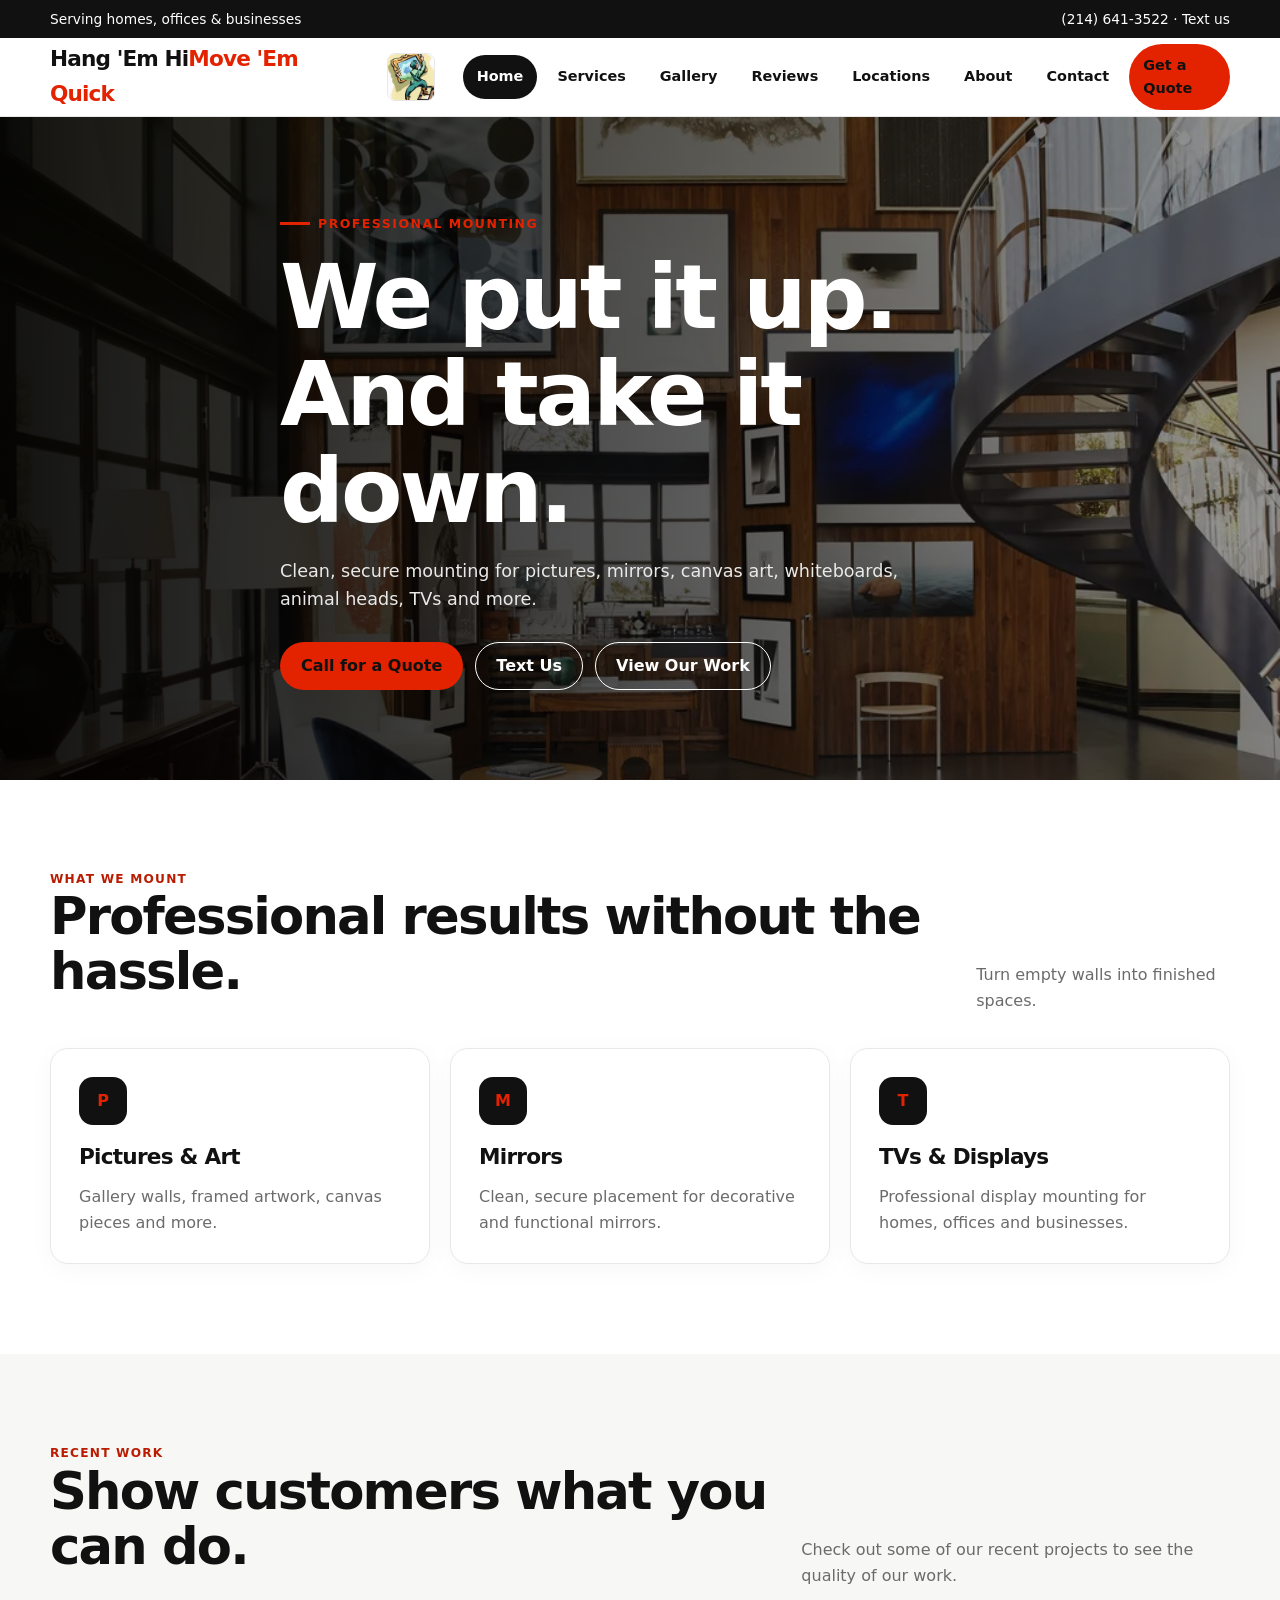
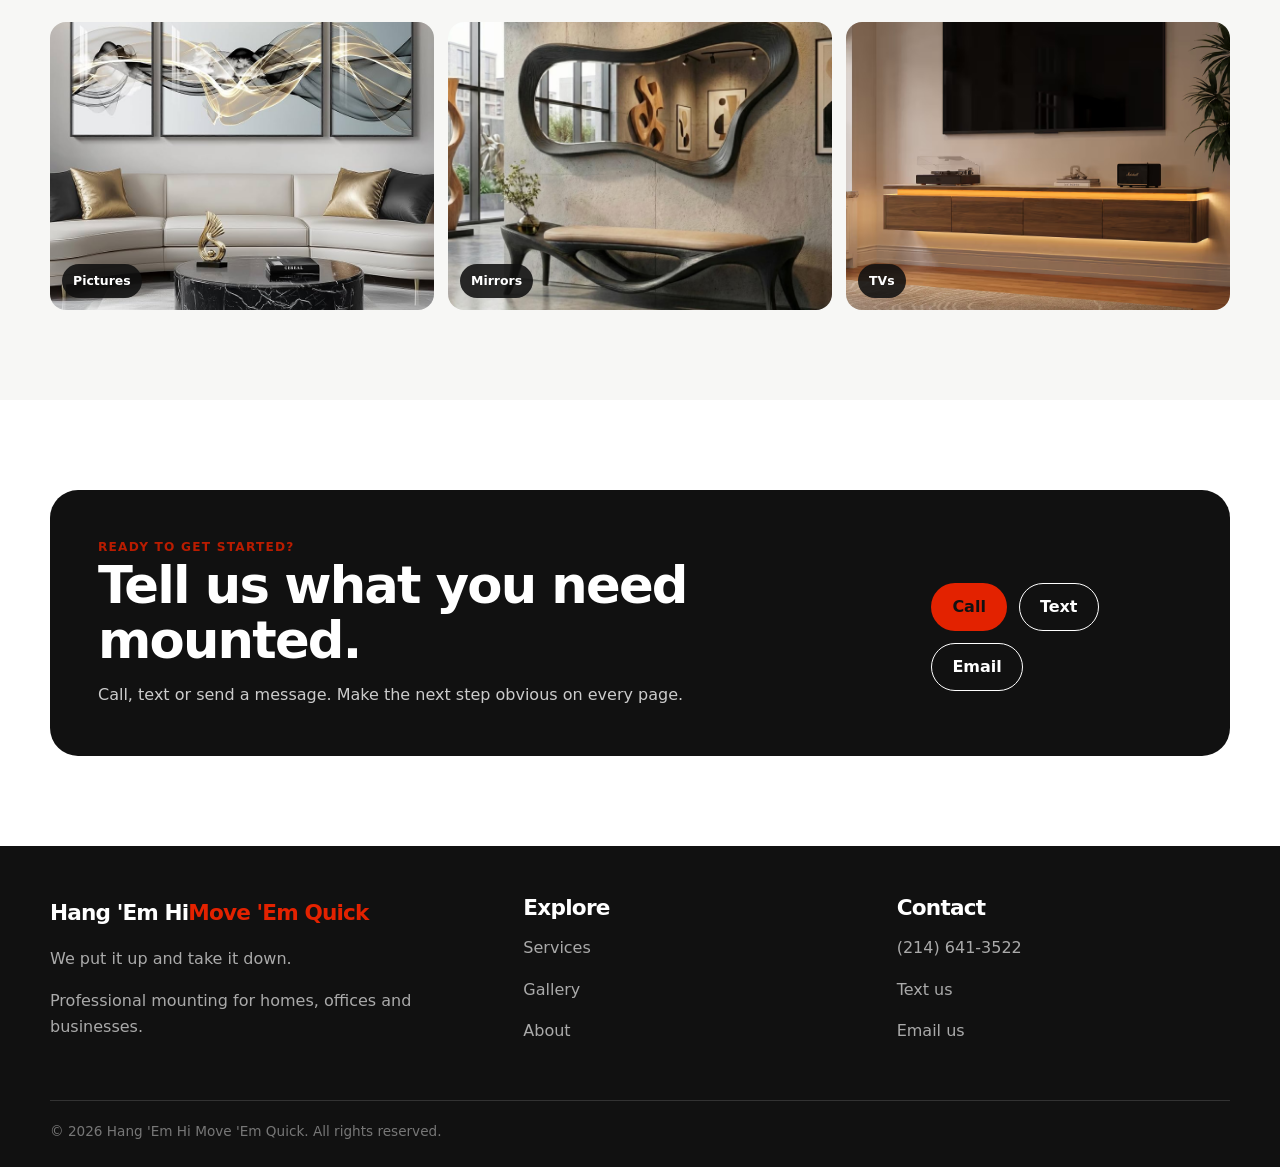
<file: index.html>
<!doctype html>
<html lang="en">
<head>
<meta charset="utf-8">
<meta name="viewport" content="width=device-width, initial-scale=1">
<title>Professional Mounting Services | hangemhimoveemquick</title>
<meta name="description" content="Professional mounting services for pictures, mirrors, canvas art, whiteboards, animal heads, TVs and more.">
<link rel="stylesheet" href="css/styles.css">
</head>
<body>
<a class="skip-link" href="#main">Skip to content</a>
<div class="topbar"><div class="container">
  <span>Serving homes, offices & businesses</span>
  <span><a href="tel:+12146413522">(214) 641-3522</a> · <a href="sms:+12146413522">Text us</a></span>
</div></div>

<header>
  <div class="container nav">
    <a class="logo" href="index.html">Hang 'Em Hi<span>Move 'Em Quick</span></a>
    <a class="nav-logo-placeholder" href="index.html"><img src="images/logo-fixed.png" alt="Hang 'Em Hi Move 'Em Quick logo"></a>
    <button class="menu-toggle" aria-label="Open navigation" aria-expanded="false">☰</button>
    <nav class="nav-links" aria-label="Main navigation">
      <a class="active" href="index.html">Home</a>
      <a class="" href="services.html">Services</a>
      <a class="" href="gallery.html">Gallery</a>
      <a class="" href="reviews.html">Reviews</a>
      <a class="" href="locations.html">Locations</a>
      <a class="" href="about.html">About</a>
      <a class="" href="contact.html">Contact</a>
      <a class="nav-cta" href="contact.html">Get a Quote</a>
    </nav>
  </div>
</header>
<main id="main">
<section class="hero">
  <div class="hero-media"></div>
  <div class="container hero-content">
    <div class="eyebrow">Professional mounting</div>
    <h1>We put it up.<br>And take it down.</h1>
    <p>Clean, secure mounting for pictures, mirrors, canvas art, whiteboards, animal heads, TVs and more.</p>
    <div class="actions">
      <a class="btn btn-primary" href="tel:+12146413522">Call for a Quote</a>
      <a class="btn btn-outline" href="sms:+12146413522">Text Us</a>
      <a class="btn btn-outline" href="gallery.html">View Our Work</a>
    </div>
  </div>
</section>

<section class="section">
  <div class="container">
    <div class="section-head">
      <div><div class="kicker">What we mount</div><h2>Professional results without the hassle.</h2></div>
      <p>Turn empty walls into finished spaces. </p>
    </div>
    <div class="cards">
      <article class="card"><div class="icon">P</div><h3>Pictures & Art</h3><p>Gallery walls, framed artwork, canvas pieces and more.</p></article>
      <article class="card"><div class="icon">M</div><h3>Mirrors</h3><p>Clean, secure placement for decorative and functional mirrors.</p></article>
      <article class="card"><div class="icon">T</div><h3>TVs & Displays</h3><p>Professional display mounting for homes, offices and businesses.</p></article>
    </div>
  </div>
</section>

<section class="section section-soft">
  <div class="container">
    <div class="section-head">
      <div><div class="kicker">Recent work</div><h2>Show customers what you can do.</h2></div>
      <p>Check out some of our recent projects to see the quality of our work.</p>
    </div>
    <div class="gallery">
      <a class="gallery-item" href="gallery.html"><img src="images/picturemount.jpg" alt="Picture mounting example"><span class="gallery-label">Pictures</span></a>
      <a class="gallery-item" href="gallery.html"><img src="images/mirror.jpg.avif" alt="Mirror mounting example"><span class="gallery-label">Mirrors</span></a>
      <a class="gallery-item" href="gallery.html"><img src="images/tvmount.jpg.avif" alt="TV mounting example"><span class="gallery-label">TVs</span></a>
    </div>
  </div>
</section>

<section class="section">
  <div class="container">
    <div class="cta">
      <div><div class="kicker">Ready to get started?</div><h2>Tell us what you need mounted.</h2><p>Call, text or send a message. Make the next step obvious on every page.</p></div>
      <div class="actions">
        <a class="btn btn-primary" href="tel:+12146413522">Call</a>
        <a class="btn btn-outline" href="sms:+12146413522">Text</a>
        <a class="btn btn-outline" href="contact.html">Email</a>
      </div>
    </div>
  </div>
</section>
</main>

<footer>
  <div class="container">
    <div class="footer-grid">
      <div>
        <div class="logo">Hang 'Em Hi<span>Move 'Em Quick</span></div>
        <p>We put it up and take it down.</p>
        <p>Professional mounting for homes, offices and businesses.</p>
      </div>
      <div>
        <h3>Explore</h3>
        <p><a href="services.html">Services</a></p>
        <p><a href="gallery.html">Gallery</a></p>
        <p><a href="about.html">About</a></p>
      </div>
      <div>
        <h3>Contact</h3>
        <p><a href="tel:+12146413522">(214) 641-3522</a></p>
        <p><a href="sms:+12146413522">Text us</a></p>
        <p><a href="mailto:hehmeq230@gmail.com">Email us</a></p>
      </div>
    </div>
    <div class="footer-bottom">© 2026 Hang 'Em Hi Move 'Em Quick. All rights reserved.</div>
  </div>
</footer>
<script src="js/main.js"></script>
</body>
</html>
</file>
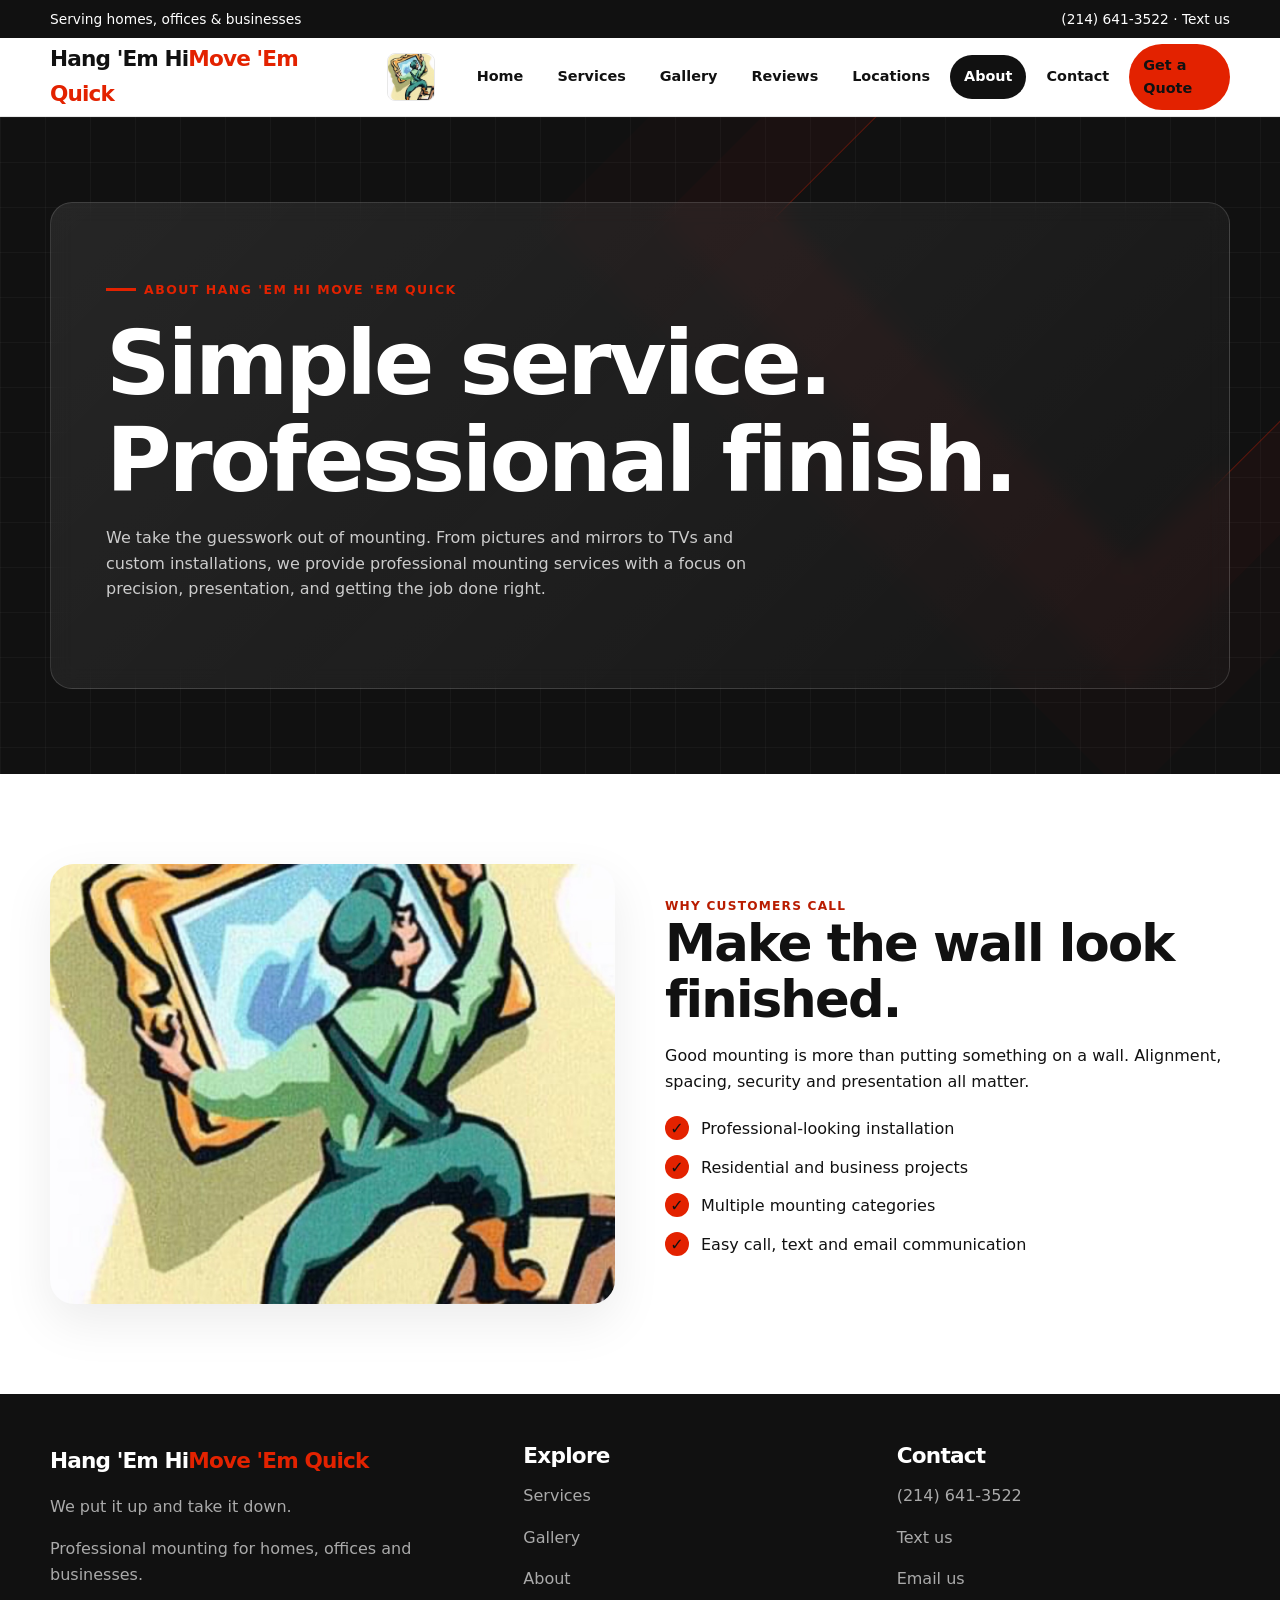
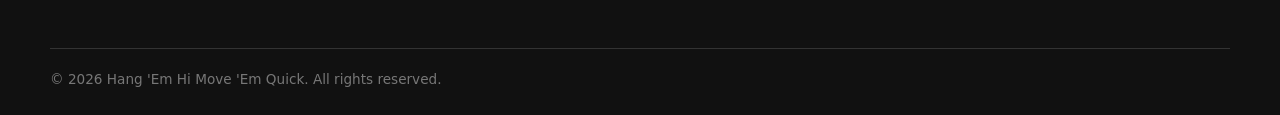
<file: about.html>
<!doctype html>
<html lang="en">
<head>
<meta charset="utf-8">
<meta name="viewport" content="width=device-width, initial-scale=1">
<title>About | hangemhimoveemquick</title>
<meta name="description" content="Professional mounting services for pictures, mirrors, canvas art, whiteboards, animal heads, TVs and more.">
<link rel="stylesheet" href="css/styles.css">
</head>
<body>
<a class="skip-link" href="#main">Skip to content</a>
<div class="topbar"><div class="container">
  <span>Serving homes, offices & businesses</span>
  <span><a href="tel:+12146413522">(214) 641-3522</a> · <a href="sms:+12146413522">Text us</a></span>
</div></div>

<header>
  <div class="container nav">
    <a class="logo" href="index.html">Hang 'Em Hi<span>Move 'Em Quick</span></a>
    <a class="nav-logo-placeholder" href="index.html"><img src="images/logo-fixed.png" alt="Hang 'Em Hi Move 'Em Quick logo"></a>
    <button class="menu-toggle" aria-label="Open navigation" aria-expanded="false">☰</button>
    <nav class="nav-links" aria-label="Main navigation">
      <a class="" href="index.html">Home</a>
      <a class="" href="services.html">Services</a>
      <a class="" href="gallery.html">Gallery</a>
      <a class="" href="reviews.html">Reviews</a>
      <a class="" href="locations.html">Locations</a>
      <a class="active" href="about.html">About</a>
      <a class="" href="contact.html">Contact</a>
      <a class="nav-cta" href="contact.html">Get a Quote</a>
    </nav>
  </div>
</header>
<main id="main">
<section class="page-hero"><div class="container">
  <div class="eyebrow">About Hang 'Em Hi Move 'Em Quick</div><h1>Simple service. Professional finish.</h1>
  <p>We take the guesswork out of mounting. From pictures and mirrors to TVs and custom installations, we provide professional mounting services with a focus on precision, presentation, and getting the job done right.</p>
</div></section>


<section class="section"><div class="container split">
  <div class="photo-box">
    
  </div>
  <div>
    <div class="kicker">Why customers call</div><h2>Make the wall look finished.</h2>
    <p>Good mounting is more than putting something on a wall. Alignment, spacing, security and presentation all matter.</p>
    <ul class="list">
      <li>Professional-looking installation</li>
      <li>Residential and business projects</li>
      <li>Multiple mounting categories</li>
      <li>Easy call, text and email communication</li>
    </ul>
  </div>
</div></section>
</main>

<footer>
  <div class="container">
    <div class="footer-grid">
      <div>
        <div class="logo">Hang 'Em Hi<span>Move 'Em Quick</span></div>
        <p>We put it up and take it down.</p>
        <p>Professional mounting for homes, offices and businesses.</p>
      </div>
      <div>
        <h3>Explore</h3>
        <p><a href="services.html">Services</a></p>
        <p><a href="gallery.html">Gallery</a></p>
        <p><a href="about.html">About</a></p>
      </div>
      <div>
        <h3>Contact</h3>
        <p><a href="tel:+12146413522">(214) 641-3522</a></p>
        <p><a href="sms:+12146413522">Text us</a></p>
        <p><a href="mailto:hehmeq230@gmail.com">Email us</a></p>
      </div>
    </div>
    <div class="footer-bottom">© 2026 Hang 'Em Hi Move 'Em Quick. All rights reserved.</div>
  </div>
</footer>
<script src="js/main.js"></script>
</body>
</html>
</file>
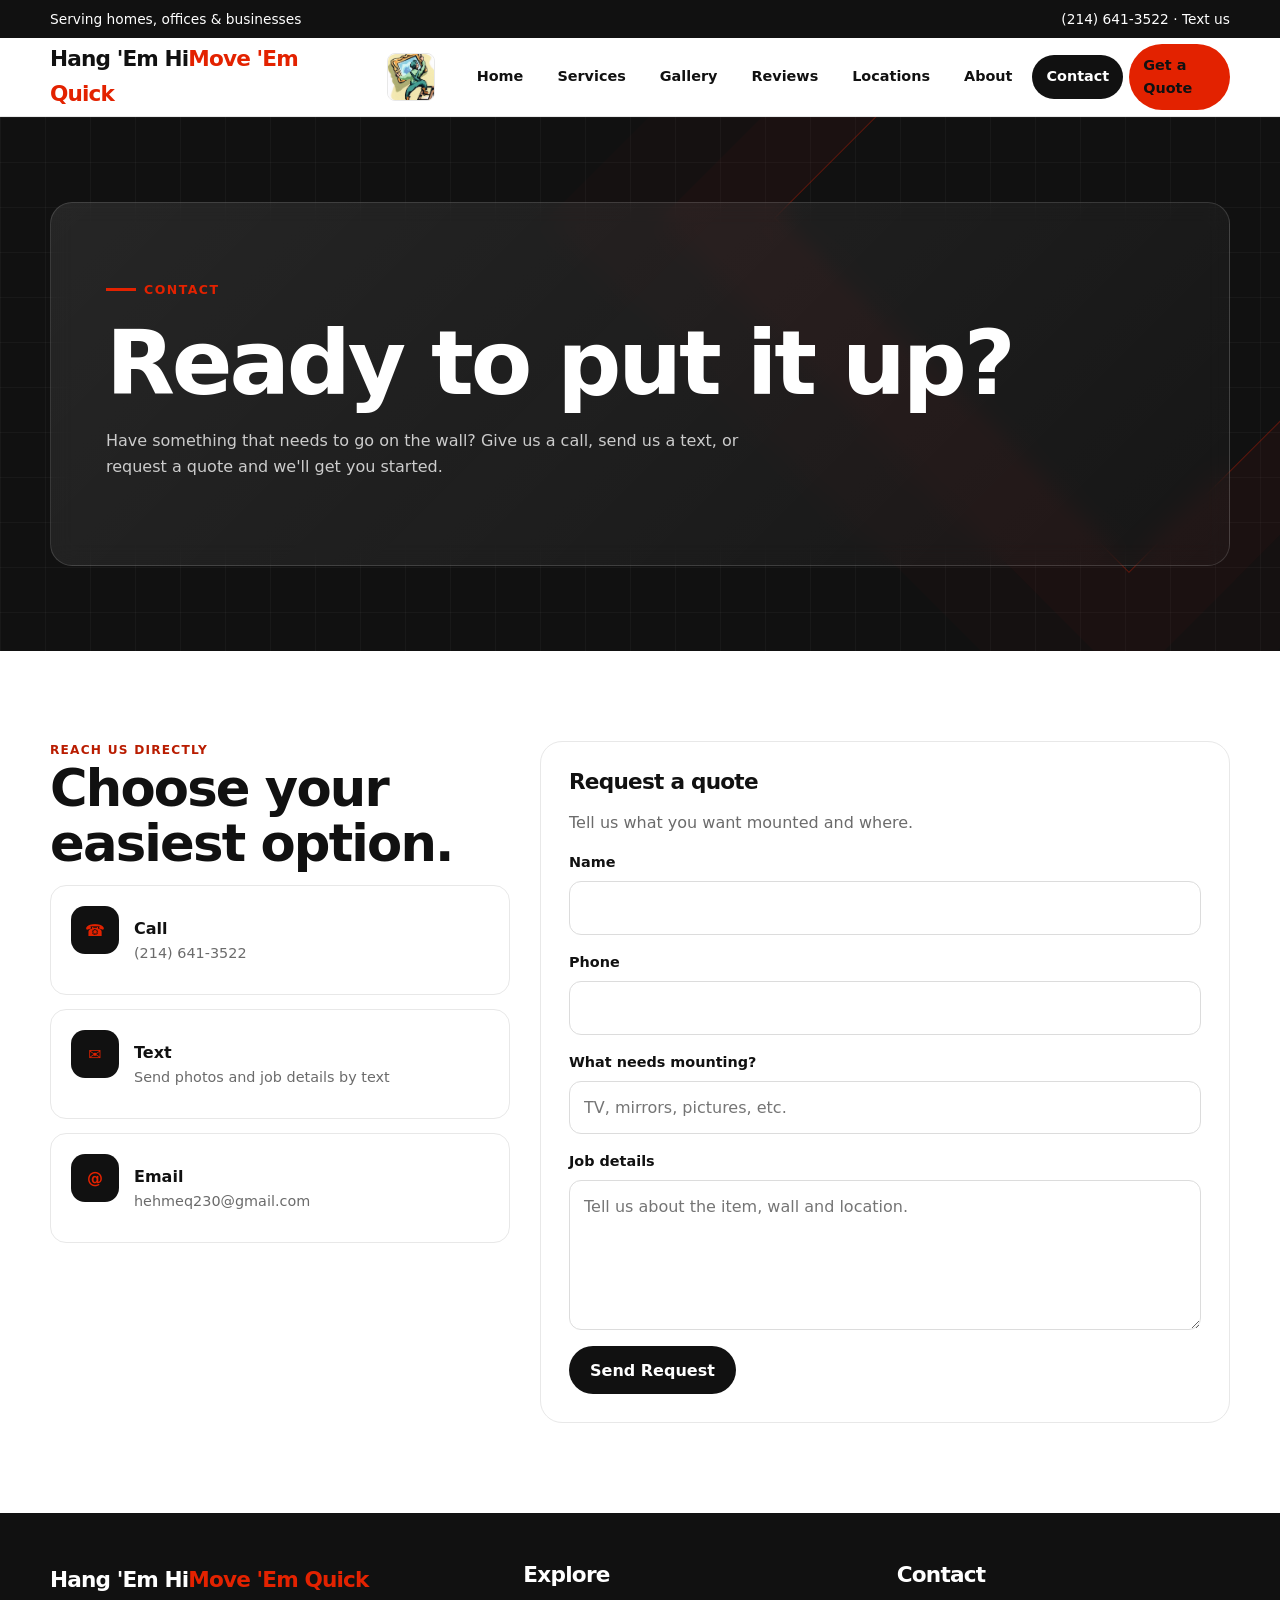
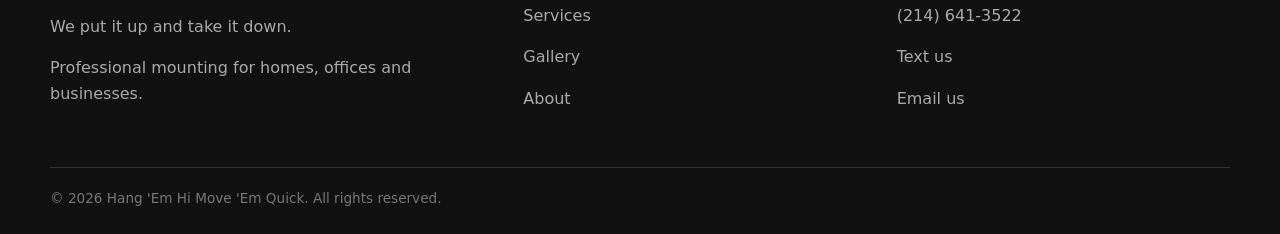
<file: contact.html>
<!doctype html>
<html lang="en">
<head>
<meta charset="utf-8">
<meta name="viewport" content="width=device-width, initial-scale=1">
<title>Contact & Quote | hangemhimoveemquick</title>
<meta name="description" content="Professional mounting services for pictures, mirrors, canvas art, whiteboards, animal heads, TVs and more.">
<link rel="stylesheet" href="css/styles.css">
</head>
<body>
<a class="skip-link" href="#main">Skip to content</a>
<div class="topbar"><div class="container">
  <span>Serving homes, offices & businesses</span>
  <span><a href="tel:+12146413522">(214) 641-3522</a> · <a href="sms:+12146413522">Text us</a></span>
</div></div>

<header>
  <div class="container nav">
    <a class="logo" href="index.html">Hang 'Em Hi<span>Move 'Em Quick</span></a>
    <a class="nav-logo-placeholder" href="index.html"><img src="images/logo-fixed.png" alt="Hang 'Em Hi Move 'Em Quick logo"></a>
    <button class="menu-toggle" aria-label="Open navigation" aria-expanded="false">☰</button>
    <nav class="nav-links" aria-label="Main navigation">
      <a class="" href="index.html">Home</a>
      <a class="" href="services.html">Services</a>
      <a class="" href="gallery.html">Gallery</a>
      <a class="" href="reviews.html">Reviews</a>
      <a class="" href="locations.html">Locations</a>
      <a class="" href="about.html">About</a>
      <a class="active" href="contact.html">Contact</a>
      <a class="nav-cta" href="contact.html">Get a Quote</a>
    </nav>
  </div>
</header>
<main id="main">
<section class="page-hero"><div class="container">
  <div class="eyebrow">Contact</div><h1>Ready to put it up?</h1>
  <p>Have something that needs to go on the wall? Give us a call, send us a text, or request a quote and we'll get you started.</p>
</div></section>
<section class="section"><div class="container contact-grid">
  <div>
    <div class="kicker">Reach us directly</div><h2>Choose your easiest option.</h2>
    <div class="contact-options">
      <a class="contact-option" href="tel:+12146413522"><div class="icon">☎</div><div><strong>Call</strong><span>(214) 641-3522</span></div></a>
      <a class="contact-option" href="sms:+12146413522"><div class="icon">✉</div><div><strong>Text</strong><span>Send photos and job details by text</span></div></a>
      <a class="contact-option" href="mailto:hehmeq230@gmail.com"><div class="icon">@</div><div><strong>Email</strong><span>hehmeq230@gmail.com</span></div></a>
    </div>
  </div>
  <form class="form" id="contactForm">
    <h3>Request a quote</h3>
    <p style="color:#6b6b6b">Tell us what you want mounted and where.</p>
    <div class="field"><label for="name">Name</label><input id="name" name="name" required></div>
    <div class="field"><label for="phone">Phone</label><input id="phone" name="phone" type="tel" required></div>
    <div class="field"><label for="service">What needs mounting?</label><input id="service" name="service" placeholder="TV, mirrors, pictures, etc."></div>
    <div class="field"><label for="message">Job details</label><textarea id="message" name="message" placeholder="Tell us about the item, wall and location."></textarea></div>
    <button class="btn btn-dark" type="submit">Send Request</button>
    <p id="formStatus" class="notice" hidden style="margin-top:16px"></p>
  </form>
</div></section>
</main>

<footer>
  <div class="container">
    <div class="footer-grid">
      <div>
        <div class="logo">Hang 'Em Hi<span>Move 'Em Quick</span></div>
        <p>We put it up and take it down.</p>
        <p>Professional mounting for homes, offices and businesses.</p>
      </div>
      <div>
        <h3>Explore</h3>
        <p><a href="services.html">Services</a></p>
        <p><a href="gallery.html">Gallery</a></p>
        <p><a href="about.html">About</a></p>
      </div>
      <div>
        <h3>Contact</h3>
        <p><a href="tel:+12146413522">(214) 641-3522</a></p>
        <p><a href="sms:+12146413522">Text us</a></p>
        <p><a href="mailto:hehmeq230@gmail.com">Email us</a></p>
      </div>
    </div>
    <div class="footer-bottom">© 2026 Hang 'Em Hi Move 'Em Quick. All rights reserved.</div>
  </div>
</footer>
<script src="js/main.js"></script>
</body>
</html>
</file>
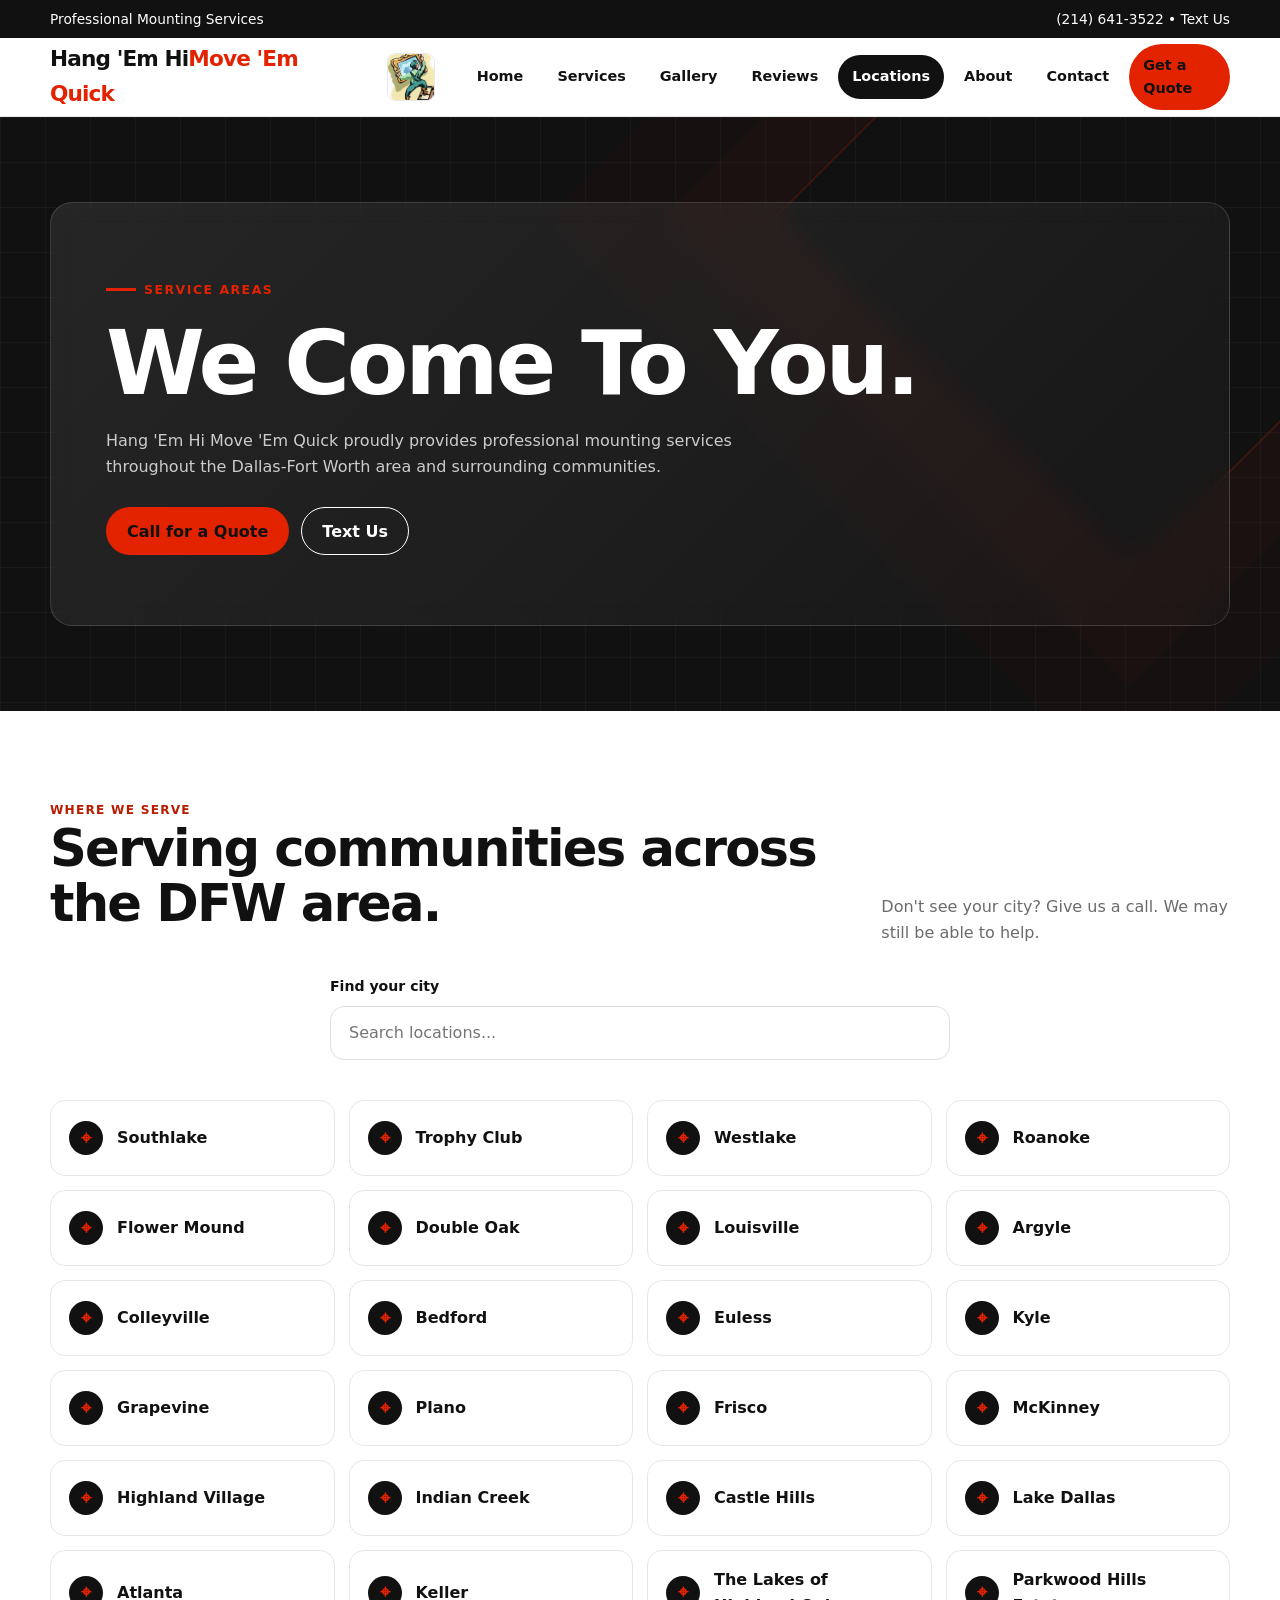
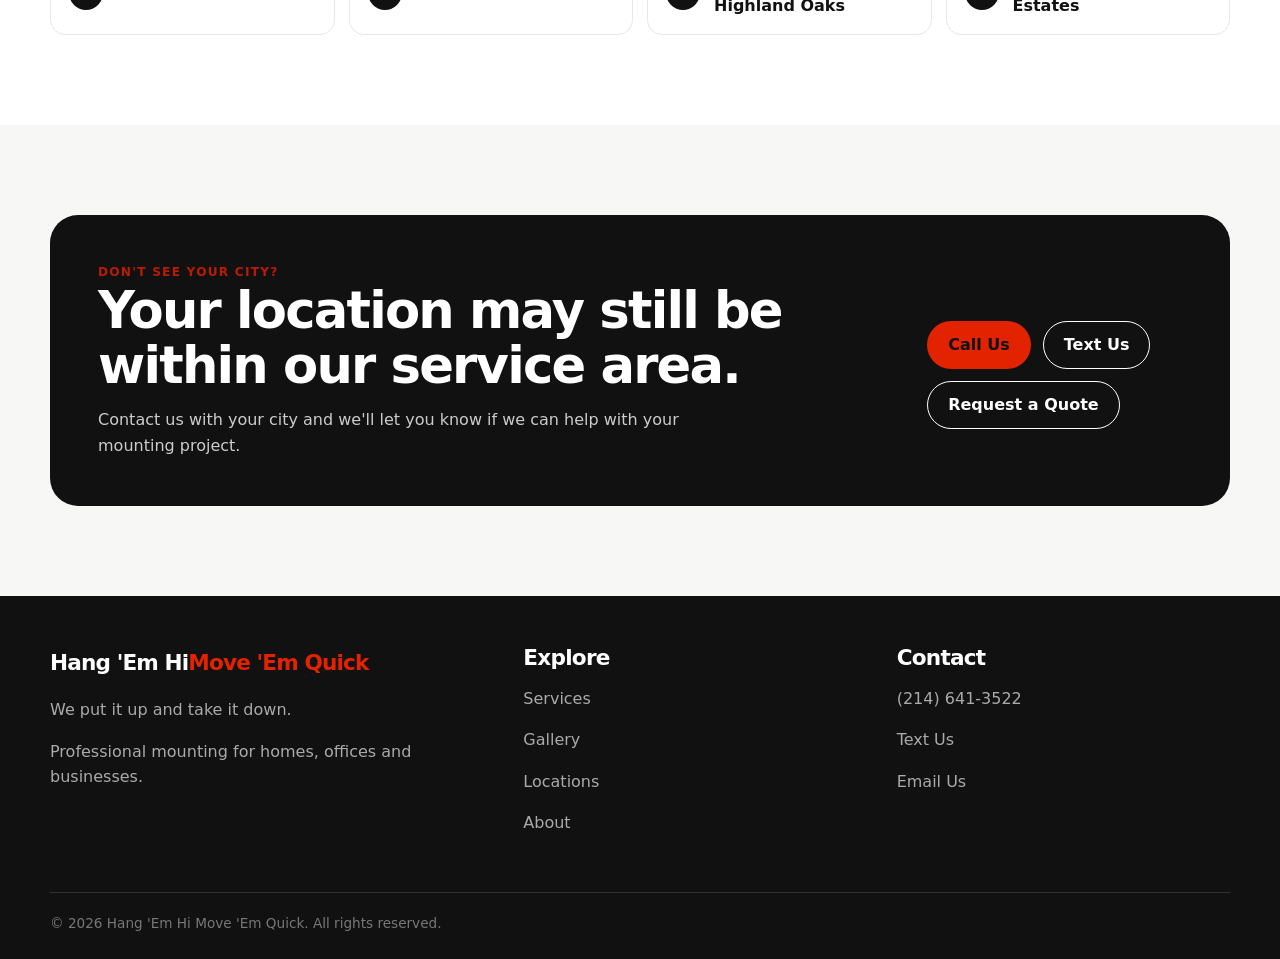
<file: locations.html>
<!DOCTYPE html>
<html lang="en">
<head>
    <meta charset="UTF-8">
    <meta name="viewport" content="width=device-width, initial-scale=1.0">

    <title>Service Locations | Hang Em Hi Move Em Quick</title>

    <meta
        name="description"
        content="Hang Em Hi Move Em Quick provides professional mounting services throughout the Dallas-Fort Worth area."
    >

    <link rel="stylesheet" href="css/styles.css">
</head>

<body>

    <!-- TOP BAR -->
    <div class="topbar">
        <div class="container topbar-inner">
            <span>Professional Mounting Services</span>

            <span>
                <a href="tel:+12146413522">(214) 641-3522</a>
                <span class="topbar-divider">•</span>
                <a href="sms:+12146413522">Text Us</a>
            </span>
        </div>
    </div>


    <!-- NAVIGATION -->
    <header>
        <div class="container nav">

            <a href="index.html" class="logo">
                Hang 'Em Hi<span>Move 'Em Quick</span>
            </a>

            <a href="index.html" class="nav-logo-placeholder">
                <img src="images/logo-fixed.png" alt="Hang 'Em Hi Move 'Em Quick logo">
            </a>

            <button
                class="menu-toggle"
                aria-label="Open navigation"
                aria-expanded="false"
            >
                ☰
            </button>

            <nav class="nav-links">

                <a href="index.html">Home</a>

                <a href="services.html">Services</a>

                <a href="gallery.html">Gallery</a>

                <a href="reviews.html">Reviews</a>

                <a href="locations.html" class="active">
                    Locations
                </a>

                <a href="about.html">About</a>

                <a href="contact.html">Contact</a>

                <a href="contact.html" class="nav-cta">
                    Get a Quote
                </a>

            </nav>

        </div>
    </header>


    <main>

        <!-- PAGE HERO -->
        <section class="page-hero">

            <div class="container ">

                <div class="eyebrow">
                    Service Areas
                </div>

                <h1>
                    We Come To You.
                </h1>

                <p>
                    Hang 'Em Hi Move 'Em Quick proudly provides professional
                    mounting services throughout the Dallas-Fort Worth
                    area and surrounding communities.
                </p>

                <div class="locations-hero-actions">

                    <a
                        href="tel:+12146413522"
                        class="btn btn-primary"
                    >
                        Call for a Quote
                    </a>

                    <a
                        href="sms:+12146413522"
                        class="btn btn-outline"
                    >
                        Text Us
                    </a>

                </div>

            </div>

        </section>


        <!-- LOCATIONS -->
        <section class="section locations-section">

            <div class="container">

                <div class="section-head locations-heading">

                    <div>

                        <div class="kicker">
                            Where We Serve
                        </div>

                        <h2>
                            Serving communities across the DFW area.
                        </h2>

                    </div>

                    <p>
                        Don't see your city? Give us a call. We may still be able to help.
                    </p>

                </div>


                <!-- LOCATION SEARCH -->
                <div class="location-search">

                    <label for="locationSearch">
                        Find your city
                    </label>

                    <input
                        type="search"
                        id="locationSearch"
                        placeholder="Search locations..."
                        autocomplete="off"
                    >

                </div>


                <!-- LOCATION GRID -->
                <div class="locations-grid" id="locationsGrid">


                    <a href="#" class="location-card">
                        <span class="location-icon">⌖</span>
                        <span>Southlake</span>
                    </a>


                    <a href="#" class="location-card">
                        <span class="location-icon">⌖</span>
                        <span>Trophy Club</span>
                    </a>


                    <a href="#" class="location-card">
                        <span class="location-icon">⌖</span>
                        <span>Westlake</span>
                    </a>


                    <a href="#" class="location-card">
                        <span class="location-icon">⌖</span>
                        <span>Roanoke</span>
                    </a>


                    <a href="#" class="location-card">
                        <span class="location-icon">⌖</span>
                        <span>Flower Mound</span>
                    </a>


                    <a href="#" class="location-card">
                        <span class="location-icon">⌖</span>
                        <span>Double Oak</span>
                    </a>


                    <a href="#" class="location-card">
                        <span class="location-icon">⌖</span>
                        <span>Louisville</span>
                    </a>


                    <a href="#" class="location-card">
                        <span class="location-icon">⌖</span>
                        <span>Argyle</span>
                    </a>


                    <a href="#" class="location-card">
                        <span class="location-icon">⌖</span>
                        <span>Colleyville</span>
                    </a>


                    <a href="#" class="location-card">
                        <span class="location-icon">⌖</span>
                        <span>Bedford</span>
                    </a>


                    <a href="#" class="location-card">
                        <span class="location-icon">⌖</span>
                        <span>Euless</span>
                    </a>


                    <a href="#" class="location-card">
                        <span class="location-icon">⌖</span>
                        <span>Kyle</span>
                    </a>


                    <a href="#" class="location-card">
                        <span class="location-icon">⌖</span>
                        <span>Grapevine</span>
                    </a>


                    <a href="#" class="location-card">
                        <span class="location-icon">⌖</span>
                        <span>Plano</span>
                    </a>


                    <a href="#" class="location-card">
                        <span class="location-icon">⌖</span>
                        <span>Frisco</span>
                    </a>


                    <a href="#" class="location-card">
                        <span class="location-icon">⌖</span>
                        <span>McKinney</span>
                    </a>


                    <a href="#" class="location-card">
                        <span class="location-icon">⌖</span>
                        <span>Highland Village</span>
                    </a>


                    <a href="#" class="location-card">
                        <span class="location-icon">⌖</span>
                        <span>Indian Creek</span>
                    </a>


                    <a href="#" class="location-card">
                        <span class="location-icon">⌖</span>
                        <span>Castle Hills</span>
                    </a>


                    <a href="#" class="location-card">
                        <span class="location-icon">⌖</span>
                        <span>Lake Dallas</span>
                    </a>


                    <a href="#" class="location-card">
                        <span class="location-icon">⌖</span>
                        <span>Atlanta</span>
                    </a>


                    <a href="#" class="location-card">
                        <span class="location-icon">⌖</span>
                        <span>Keller</span>
                    </a>


                    <a href="#" class="location-card">
                        <span class="location-icon">⌖</span>
                        <span>The Lakes of Highland Oaks</span>
                    </a>


                    <a href="#" class="location-card">
                        <span class="location-icon">⌖</span>
                        <span>Parkwood Hills Estates</span>
                    </a>


                </div>


                <!-- NO RESULTS -->
                <div
                    class="location-no-results"
                    id="locationNoResults"
                    hidden
                >
                    <h3>No location found</h3>

                    <p>
                        Don't see your area? Give us a call or text.
                        We may still be able to help.
                    </p>

                    <a
                        href="tel:+12146413522"
                        class="btn btn-primary"
                    >
                        Call Us
                    </a>
                </div>

            </div>

        </section>


        <!-- CTA -->
        <section class="section locations-cta-section">

            <div class="container">

                <div class="cta">

                    <div>

                        <div class="kicker">
                            Don't see your city?
                        </div>

                        <h2>
                            Your location may still be within our service area.
                        </h2>

                        <p>
                            Contact us with your city and we'll let you
                            know if we can help with your mounting project.
                        </p>

                    </div>


                    <div class="actions">

                        <a
                            href="tel:+12146413522"
                            class="btn btn-primary"
                        >
                            Call Us
                        </a>

                        <a
                            href="sms:+12146413522"
                            class="btn btn-outline"
                        >
                            Text Us
                        </a>

                        <a
                            href="contact.html"
                            class="btn btn-outline"
                        >
                            Request a Quote
                        </a>

                    </div>

                </div>

            </div>

        </section>

    </main>


    <!-- FOOTER -->
    <footer>

        <div class="container">

            <div class="footer-grid">

                <div>

                    <div class="logo">
                        Hang 'Em Hi<span>Move 'Em Quick</span>
                    </div>

                    <p>
                        We put it up and take it down.
                    </p>

                    <p>
                        Professional mounting for homes,
                        offices and businesses.
                    </p>

                </div>


                <div>

                    <h3>Explore</h3>

                    <p>
                        <a href="services.html">
                            Services
                        </a>
                    </p>

                    <p>
                        <a href="gallery.html">
                            Gallery
                        </a>
                    </p>

                    <p>
                        <a href="locations.html">
                            Locations
                        </a>
                    </p>

                    <p>
                        <a href="about.html">
                            About
                        </a>
                    </p>

                </div>


                <div>

                    <h3>Contact</h3>

                    <p>
                        <a href="tel:+12146413522">
                            (214) 641-3522
                        </a>
                    </p>

                    <p>
                        <a href="sms:+12146413522">
                            Text Us
                        </a>
                    </p>

                    <p>
                        <a href="mailto:hehmeq230@gmail.com">
                            Email Us
                        </a>
                    </p>

                </div>

            </div>


            <div class="footer-bottom">

                © 2026 Hang 'Em Hi Move 'Em Quick. All rights reserved.

            </div>

        </div>

    </footer>


    <script src="js/main.js"></script>

    <!-- LOCATION SEARCH -->
    <script>

        const searchInput =
            document.getElementById("locationSearch");

        const locationCards =
            document.querySelectorAll(".location-card");

        const noResults =
            document.getElementById("locationNoResults");


        searchInput.addEventListener("input", function () {

            const searchValue =
                this.value.toLowerCase().trim();

            let visibleLocations = 0;


            locationCards.forEach(card => {

                const location =
                    card.textContent.toLowerCase();

                if (location.includes(searchValue)) {

                    card.style.display = "flex";

                    visibleLocations++;

                } else {

                    card.style.display = "none";

                }

            });


            noResults.hidden = visibleLocations !== 0;

        });

    </script>

</body>
</html>
</file>
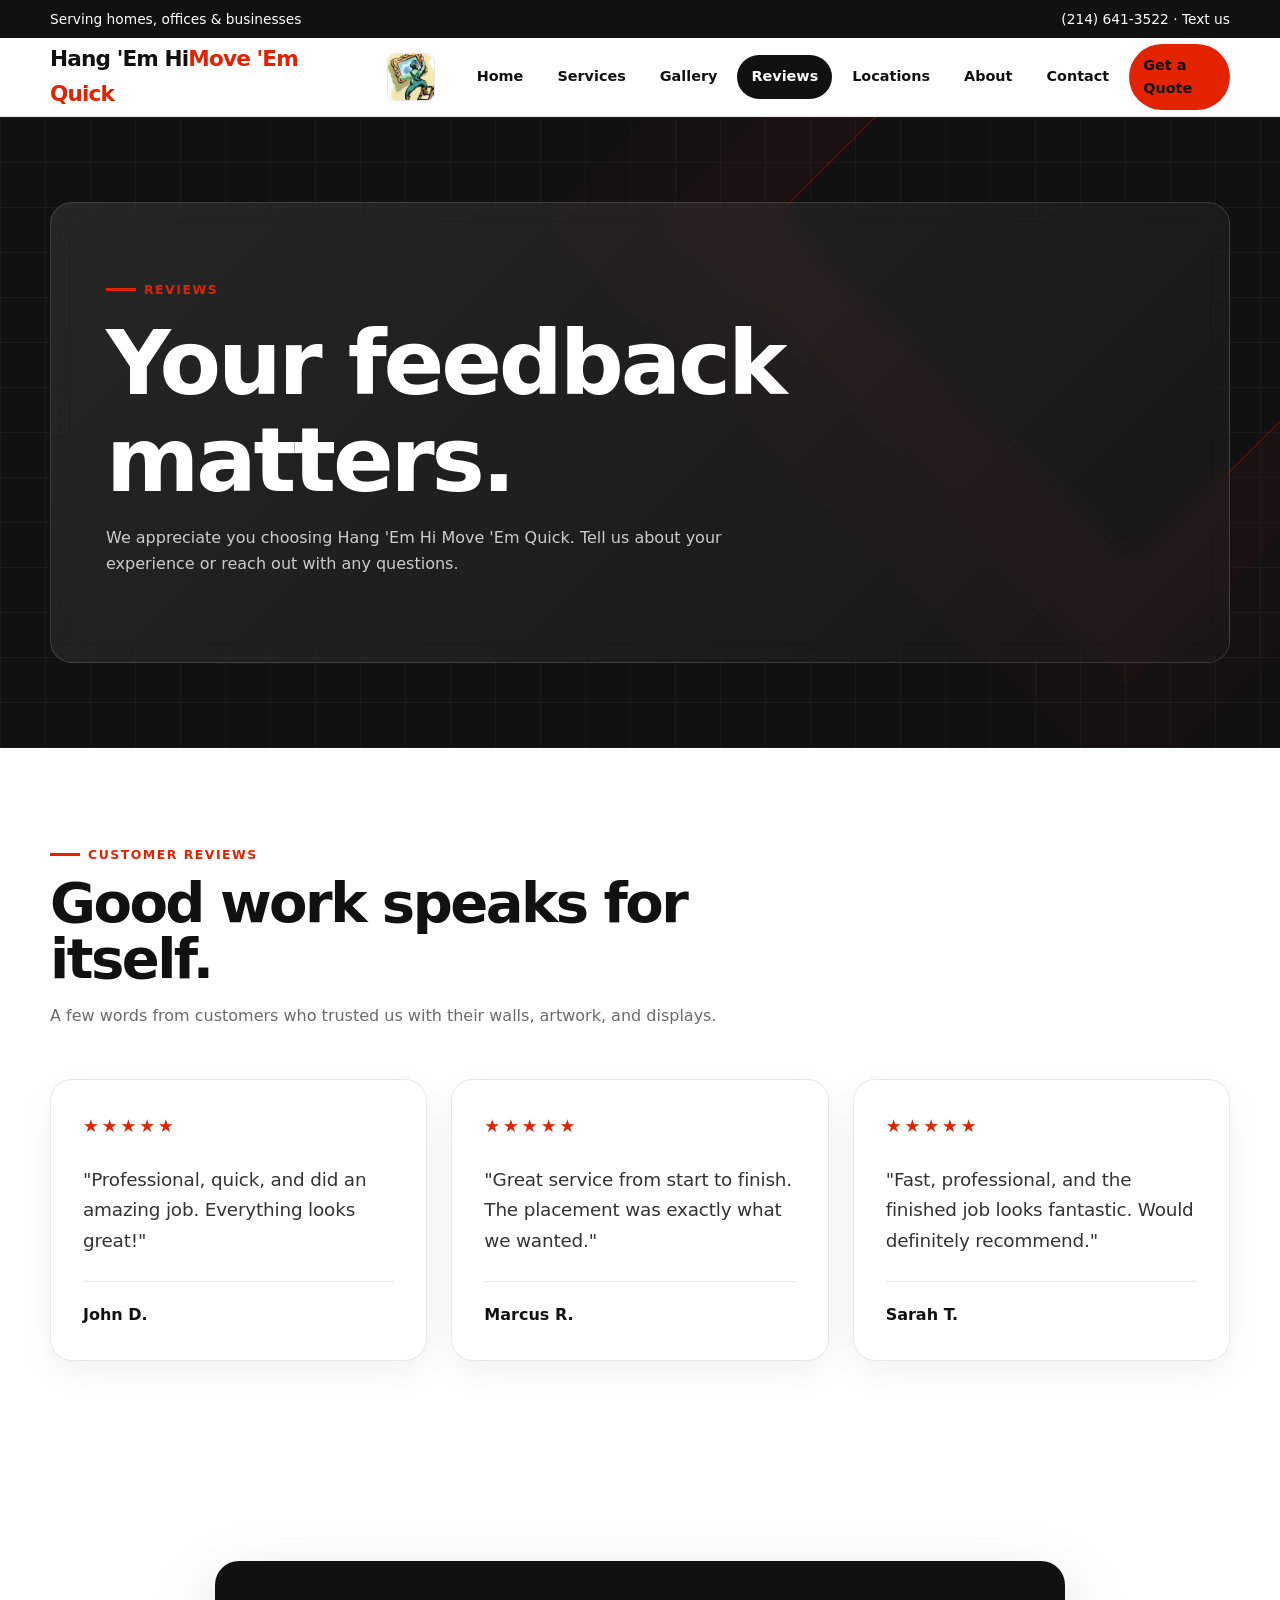
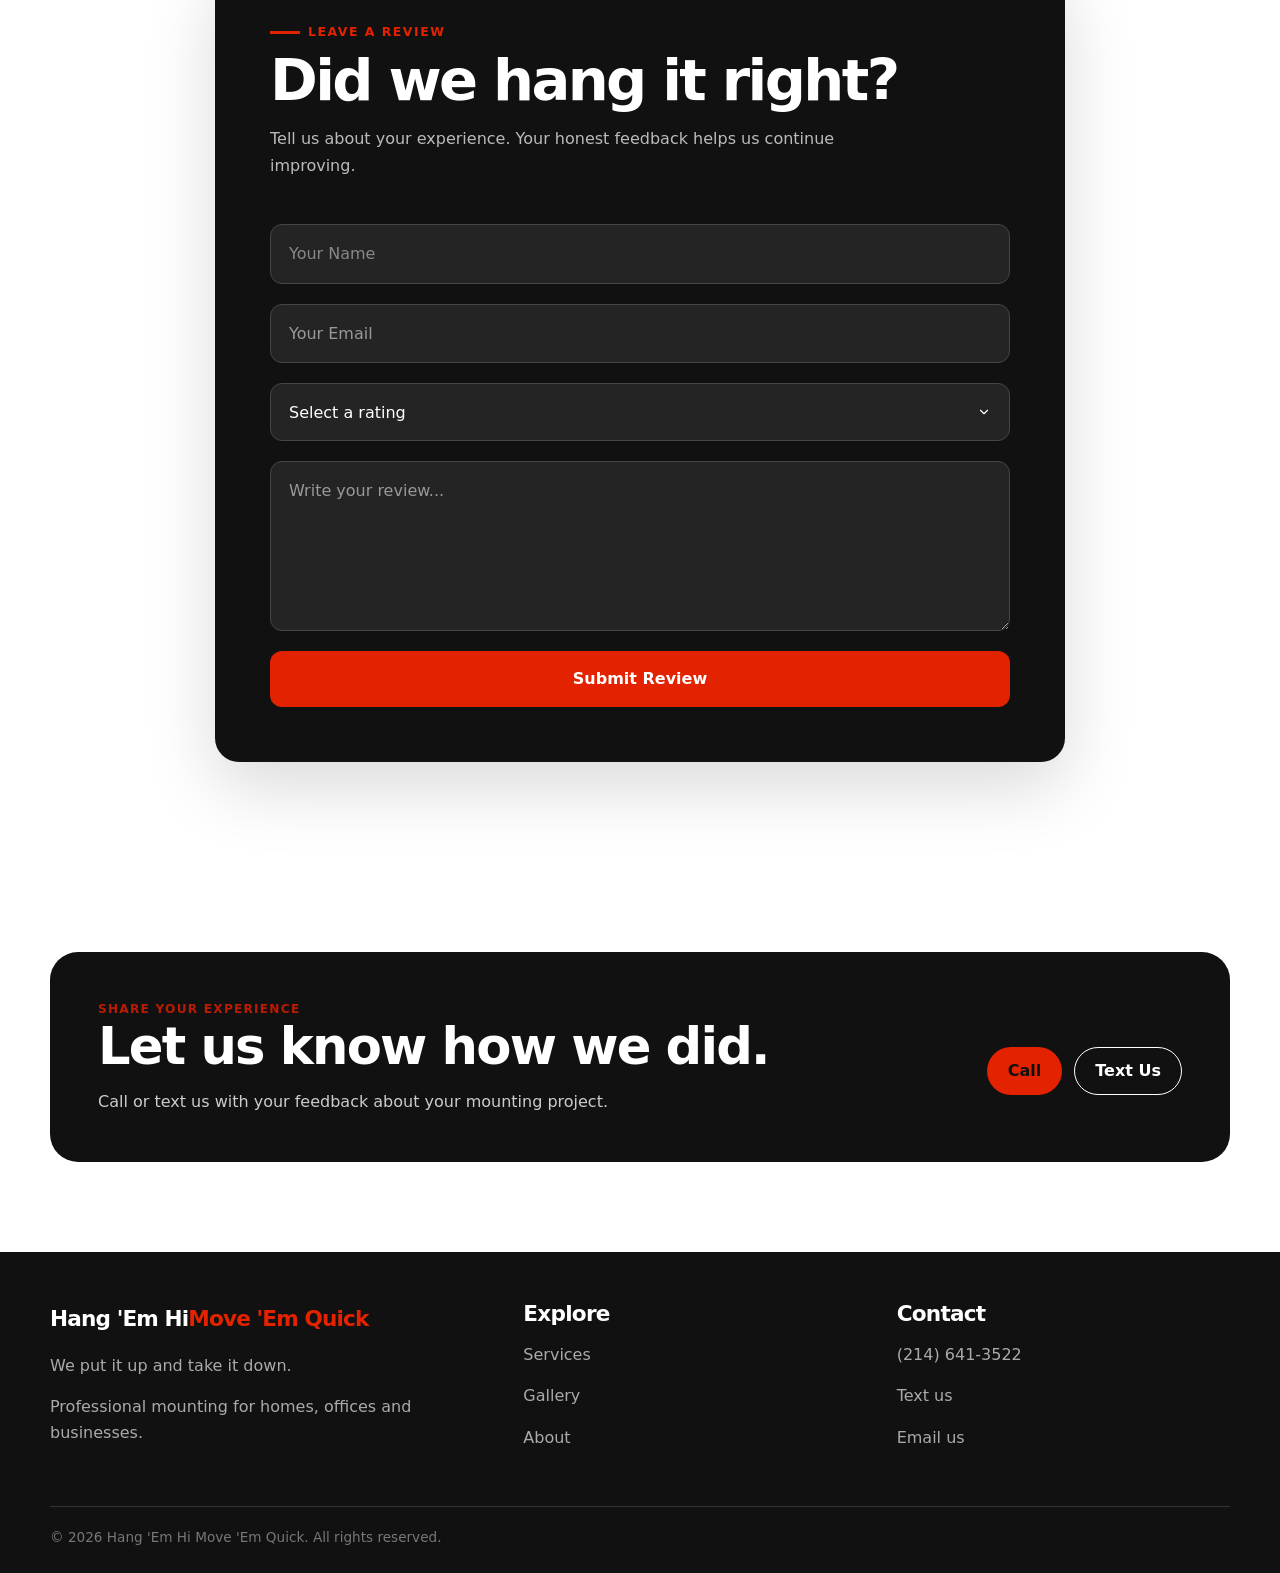
<file: reviews.html>
<!doctype html>
<html lang="en">
<head>
<meta charset="utf-8">
<meta name="viewport" content="width=device-width, initial-scale=1">
<title>Reviews | hangemhimoveemquick</title>
<meta name="description" content="Share feedback about your experience with Hang 'Em Hi Move 'Em Quick's professional mounting services.">
<link rel="stylesheet" href="css/styles.css">
</head>
<body>
<a class="skip-link" href="#main">Skip to content</a>
<div class="topbar"><div class="container">
  <span>Serving homes, offices & businesses</span>
  <span><a href="tel:+12146413522">(214) 641-3522</a> · <a href="sms:+12146413522">Text us</a></span>
</div></div>

<header>
  <div class="container nav">
    <a class="logo" href="index.html">Hang 'Em Hi<span>Move 'Em Quick</span></a>
    <a class="nav-logo-placeholder" href="index.html"><img src="images/logo-fixed.png" alt="Hang 'Em Hi Move 'Em Quick logo"></a>
    <button class="menu-toggle" aria-label="Open navigation" aria-expanded="false">☰</button>
    <nav class="nav-links" aria-label="Main navigation">
      <a class="" href="index.html">Home</a>
      <a class="" href="services.html">Services</a>
      <a class="" href="gallery.html">Gallery</a>
      <a class="active" href="reviews.html">Reviews</a>
      <a class="" href="locations.html">Locations</a>
      <a class="" href="about.html">About</a>
      <a class="" href="contact.html">Contact</a>
      <a class="nav-cta" href="contact.html">Get a Quote</a>
    </nav>
  </div>
</header>
<main id="main">
<section class="page-hero"><div class="container">
  <div class="eyebrow">Reviews</div><h1>Your feedback matters.</h1>
  <p>We appreciate you choosing Hang 'Em Hi Move 'Em Quick. Tell us about your experience or reach out with any questions.</p>
</div></section>


<!-- REVIEWS -->
    <section class="reviews-section">
        <div class="container">

            <div class="section-heading">
                <span class="eyebrow">CUSTOMER REVIEWS</span>
                <h2>Good work speaks for itself.</h2>
                <p>
                    A few words from customers who trusted us with their walls,
                    artwork, and displays.
                </p>
            </div>


            <div class="reviews-list">

                <!-- PLACEHOLDER REVIEW -->
                <article class="review">
                    <div class="review-stars" aria-label="5 out of 5 stars">
                        ★★★★★
                    </div>

                    <blockquote>
                        "Professional, quick, and did an amazing job.
                        Everything looks great!"
                    </blockquote>

                    <p class="review-author">
                        John D.
                    </p>
                </article>


                <!-- PLACEHOLDER REVIEW -->
                <article class="review">
                    <div class="review-stars" aria-label="5 out of 5 stars">
                        ★★★★★
                    </div>

                    <blockquote>
                        "Great service from start to finish. The placement
                        was exactly what we wanted."
                    </blockquote>

                    <p class="review-author">
                        Marcus R.
                    </p>
                </article>


                <!-- PLACEHOLDER REVIEW -->
                <article class="review">
                    <div class="review-stars" aria-label="5 out of 5 stars">
                        ★★★★★
                    </div>

                    <blockquote>
                        "Fast, professional, and the finished job looks
                        fantastic. Would definitely recommend."
                    </blockquote>

                    <p class="review-author">
                        Sarah T.
                    </p>
                </article>

            </div>

        </div>
    </section>


    <!-- OWNER -->
    <!--<section class="owner-section">
        <div class="container">

            <div class="owner-card">

                <div class="owner-photo">
                    <span>PHOTO<br>PLACEHOLDER</span>
                </div>

                <div class="owner-content">
                    <span class="eyebrow">YOUR MOUNTING PRO</span>

                    <h2>James</h2>

                    <p>
                        Every job matters. If we've worked with you,
                        we'd love to hear how we did.
                    </p>
                </div>

            </div>

        </div>
    </section>-->


    <!-- LEAVE A REVIEW -->
    <section class="review-submit-section">
        <div class="container">

            <div class="review-submit-card">

                <div class="review-submit-heading">
                    <span class="eyebrow">LEAVE A REVIEW</span>

                    <h2>
                        Did we hang it right?
                    </h2>

                    <p>
                        Tell us about your experience. Your honest feedback
                        helps us continue improving.
                    </p>
                </div>


               
<form class="review-form" id="review-form">

  <input
    type="text"
    name="name"
    placeholder="Your Name"
    required
  >

  <input
    type="email"
    name="email"
    placeholder="Your Email"
    required
  >

  <select name="rating" required>
  <option value="">Select a rating</option>
  <option value="5">5 Stars</option>
  <option value="4">4 Stars</option>
  <option value="3">3 Stars</option>
  <option value="2">2 Stars</option>
  <option value="1">1 Star</option>
</select>

  <div style="display:none;">
  <label for="website">Leave this field empty</label>
  <input
    type="text"
    id="website"
    name="website"
    tabindex="-1"
    autocomplete="off"
  >
</div>

  <textarea
    name="review"
    placeholder="Write your review..."
    required
  ></textarea>

  <button type="submit">Submit Review</button>

</form>

<script src="js/mail.js" defer></script>


            </div>

        </div>
    </section>





<section class="section"><div class="container">
  <div class="cta">
    <div><div class="kicker">Share your experience</div><h2>Let us know how we did.</h2><p>Call or text us with your feedback about your mounting project.</p></div>
    <div class="actions">
      <a class="btn btn-primary" href="tel:+12146413522">Call</a>
      <a class="btn btn-outline" href="sms:+12146413522">Text Us</a>
    </div>
  </div>
</div></section>




</main>

<footer>
  <div class="container">
    <div class="footer-grid">
      <div>
        <div class="logo">Hang 'Em Hi<span>Move 'Em Quick</span></div>
        <p>We put it up and take it down.</p>
        <p>Professional mounting for homes, offices and businesses.</p>
      </div>
      <div>
        <h3>Explore</h3>
        <p><a href="services.html">Services</a></p>
        <p><a href="gallery.html">Gallery</a></p>
        <p><a href="about.html">About</a></p>
      </div>
      <div>
        <h3>Contact</h3>
        <p><a href="tel:+12146413522">(214) 641-3522</a></p>
        <p><a href="sms:+12146413522">Text us</a></p>
        <p><a href="mailto:hehmeq230@gmail.com">Email us</a></p>
      </div>
    </div>
    <div class="footer-bottom">© 2026 Hang 'Em Hi Move 'Em Quick. All rights reserved.</div>
  </div>
</footer>
<script src="js/main.js"></script>
</body>
</html>
</file>
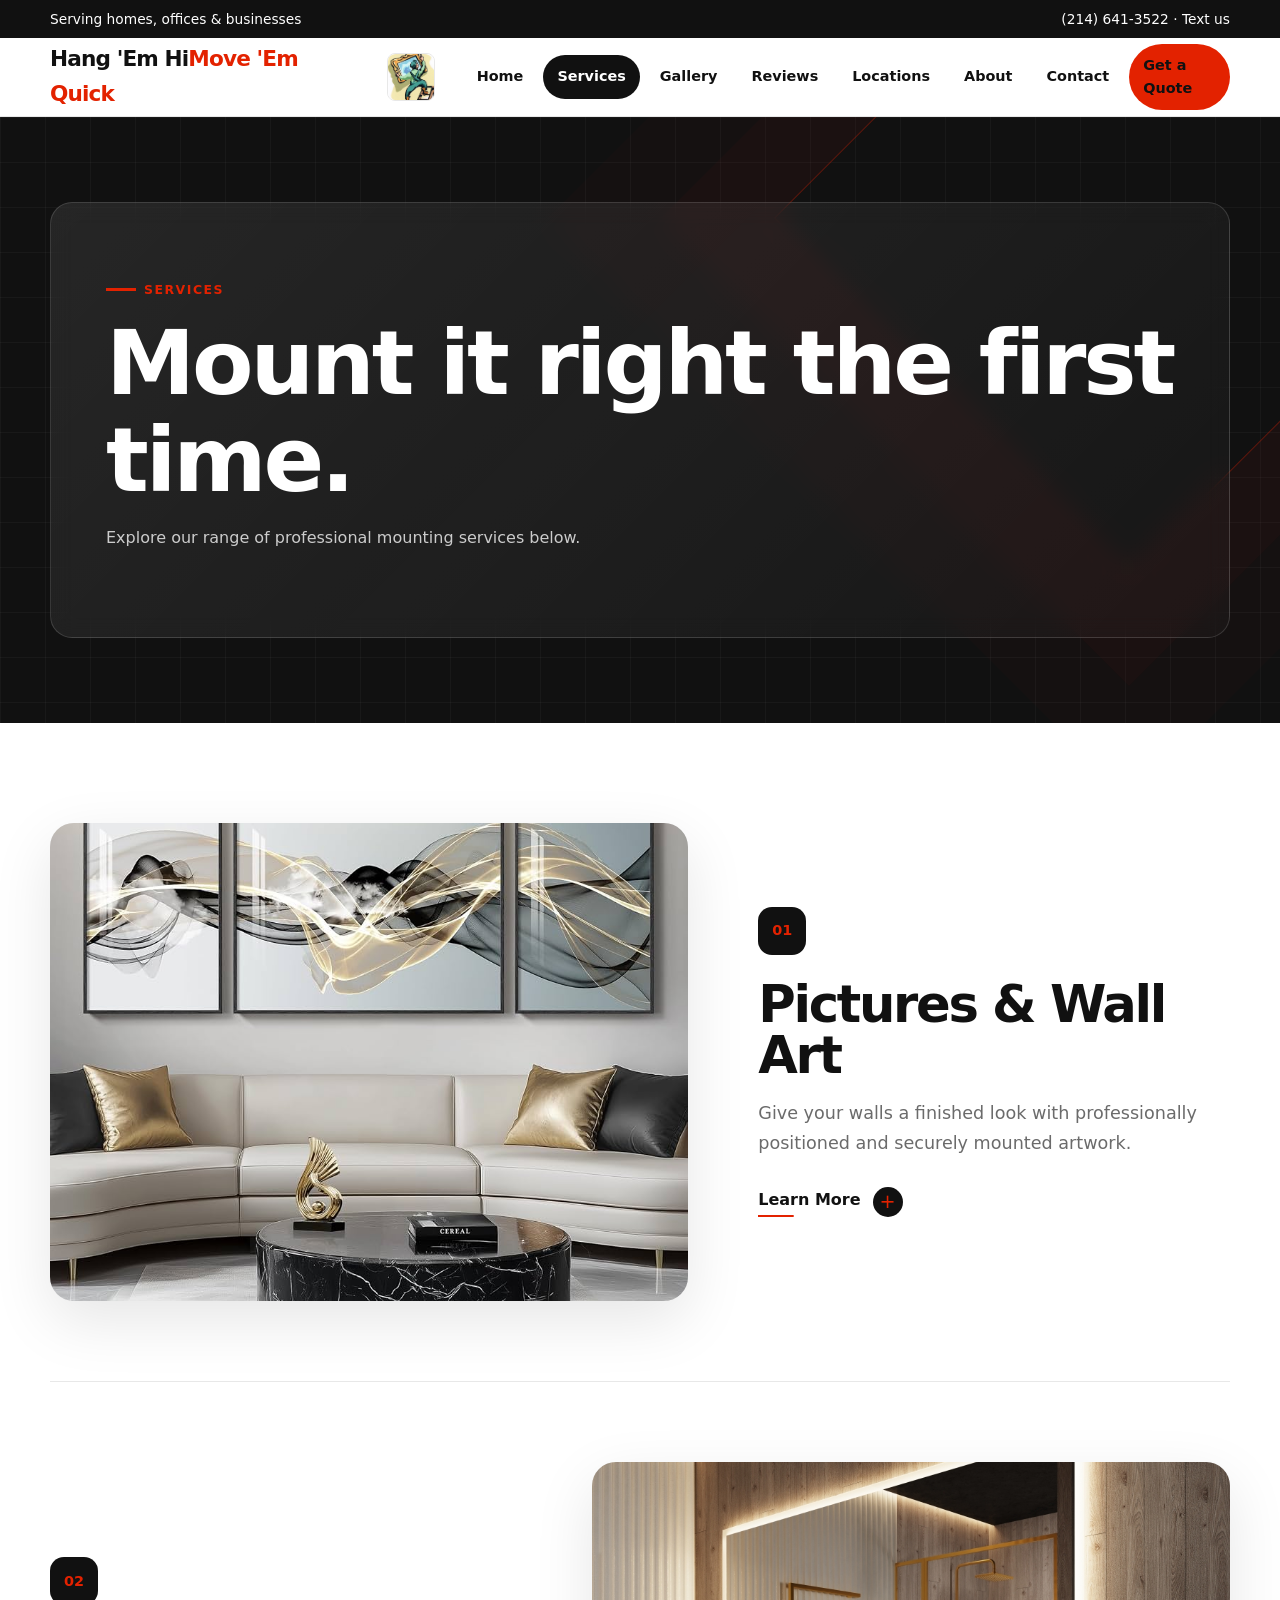
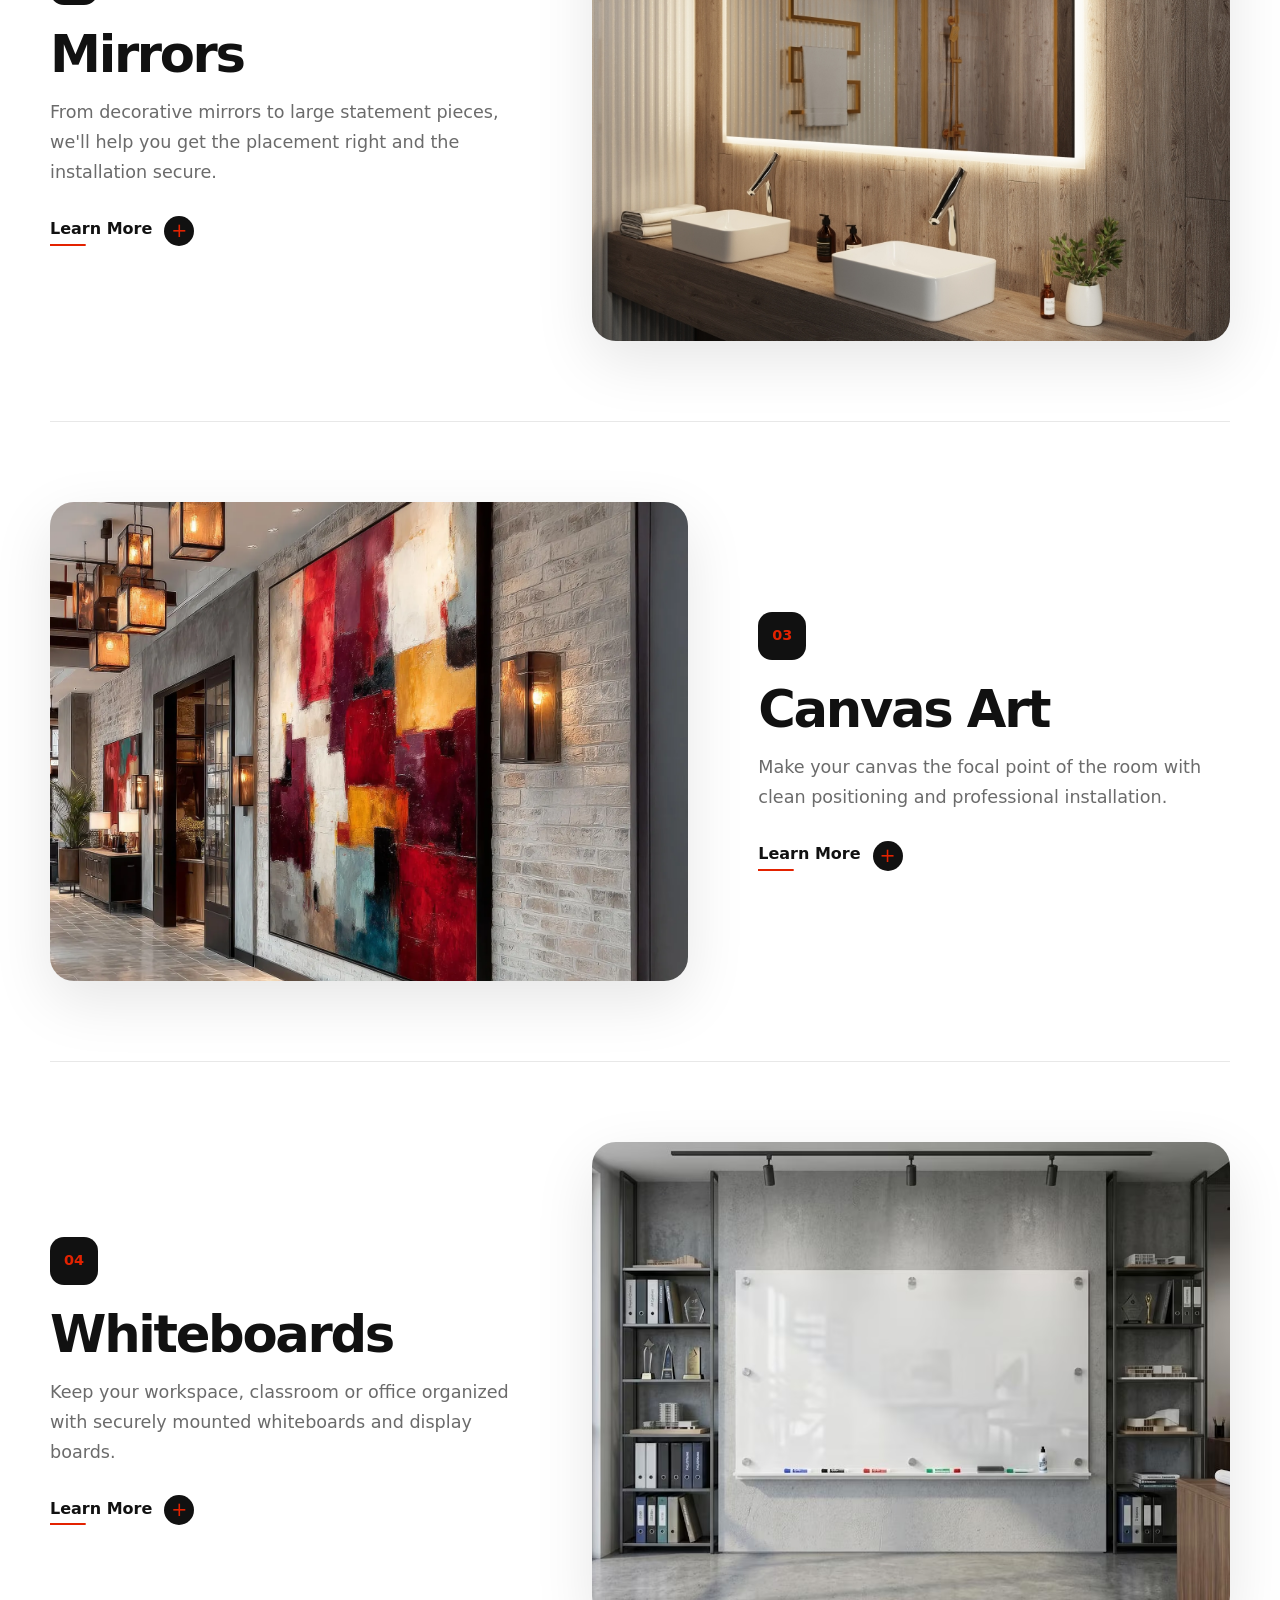
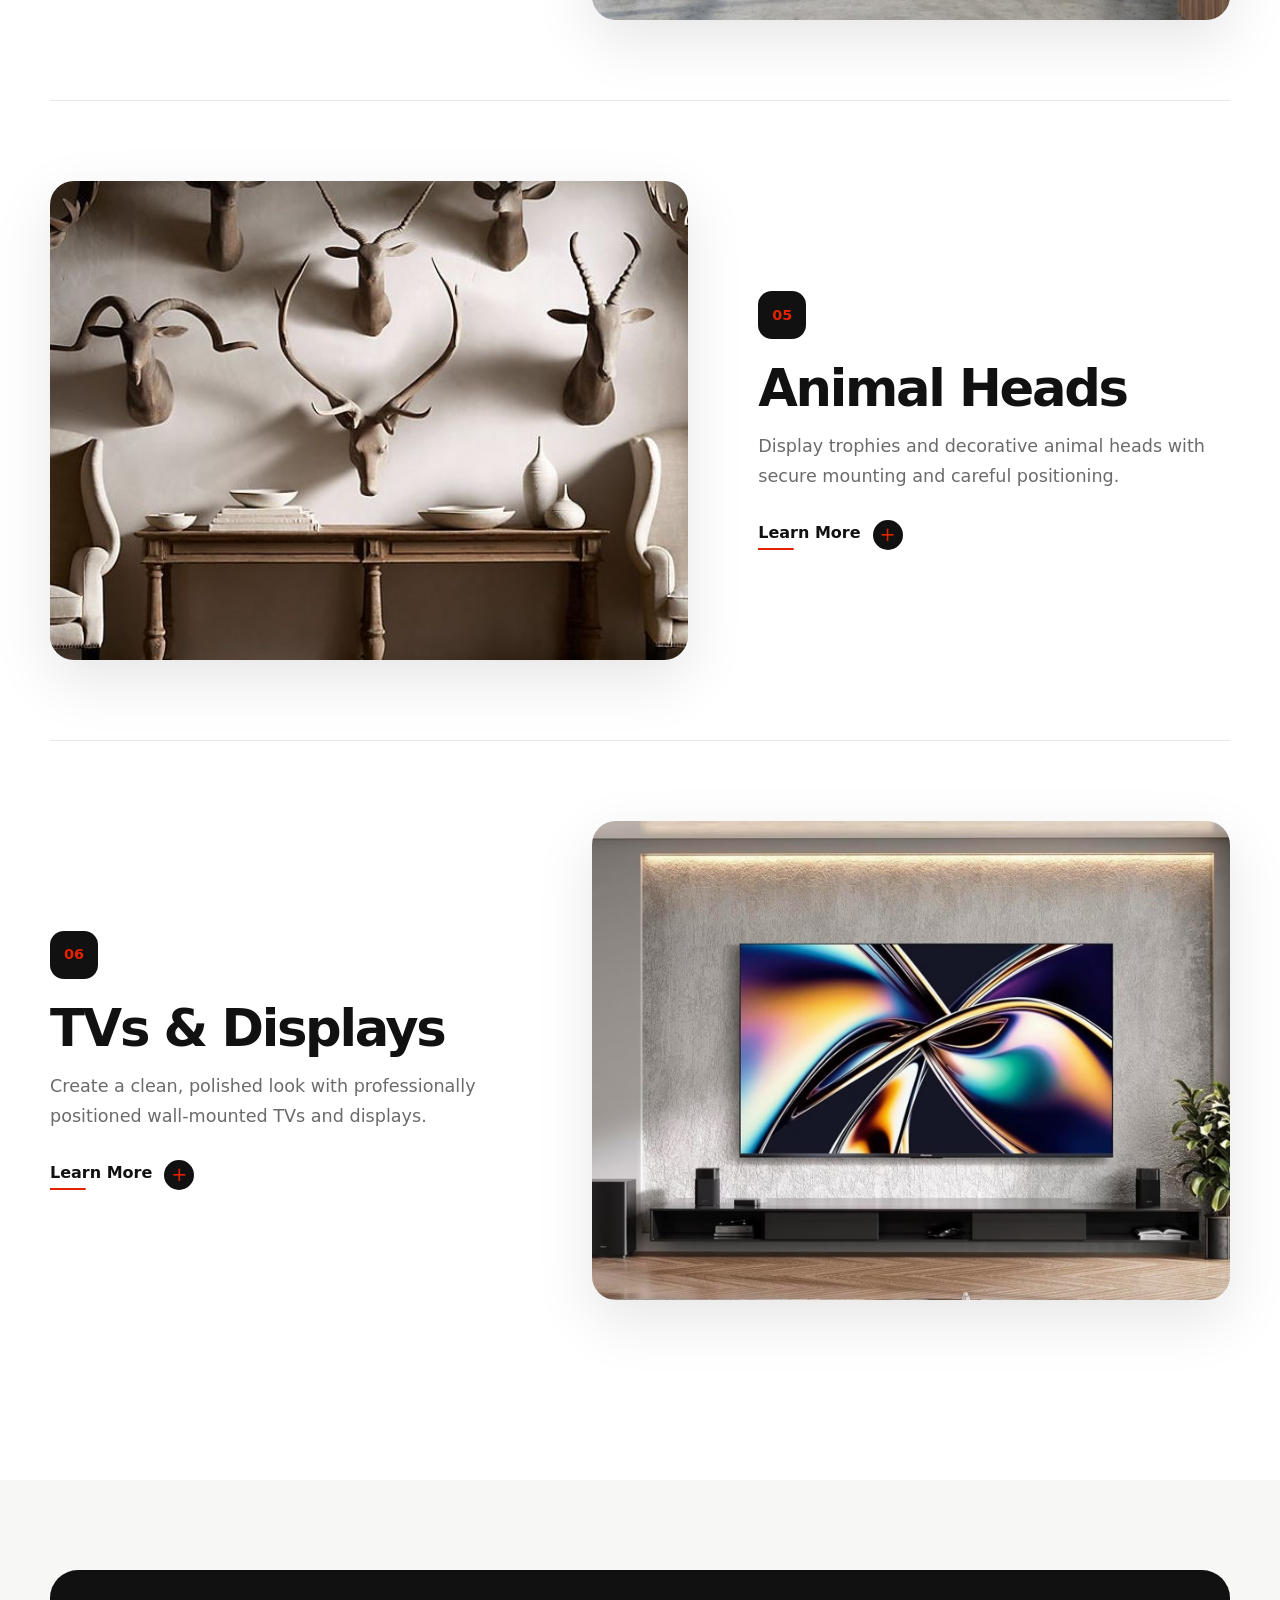
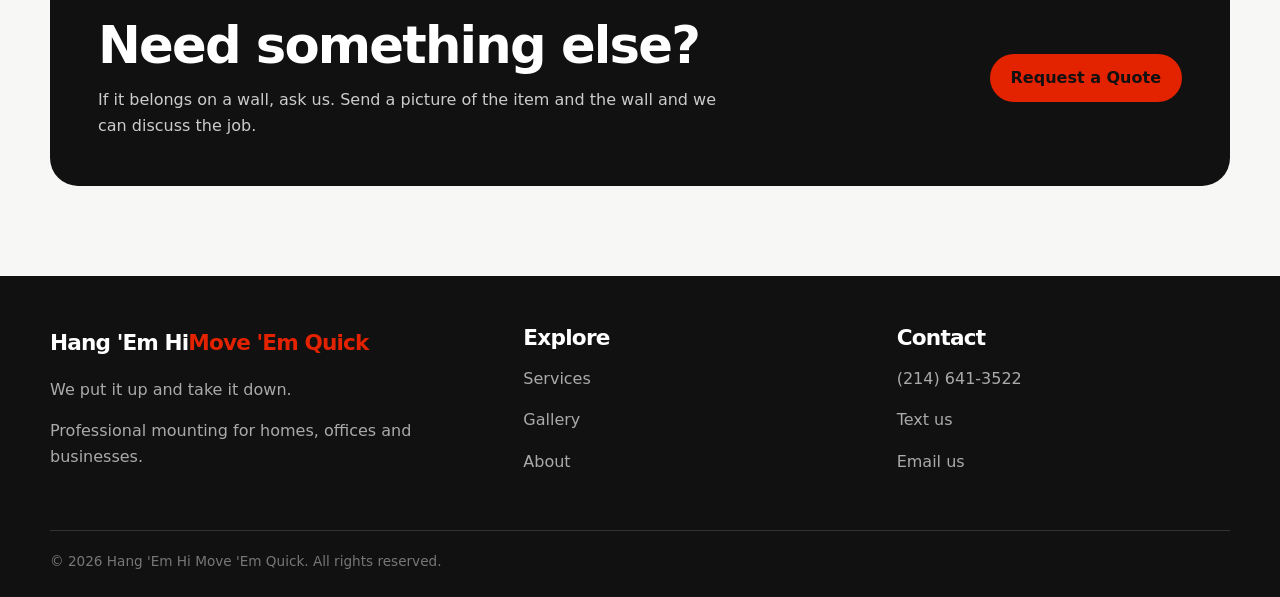
<file: services.html>
<!doctype html>
<html lang="en">
<head>
<meta charset="utf-8">
<meta name="viewport" content="width=device-width, initial-scale=1">
<title>Services | hangemhimoveemquick</title>
<meta name="description" content="Professional mounting services for pictures, mirrors, canvas art, whiteboards, animal heads, TVs and more.">
<link rel="stylesheet" href="css/styles.css">
</head>
<body>
<a class="skip-link" href="#main">Skip to content</a>
<div class="topbar"><div class="container">
  <span>Serving homes, offices & businesses</span>
  <span><a href="tel:+12146413522">(214) 641-3522</a> · <a href="sms:+12146413522">Text us</a></span>
</div></div>

<header>
  <div class="container nav">
    <a class="logo" href="index.html">Hang 'Em Hi<span>Move 'Em Quick</span></a>
    <a class="nav-logo-placeholder" href="index.html"><img src="images/logo-fixed.png" alt="Hang 'Em Hi Move 'Em Quick logo"></a>
    <button class="menu-toggle" aria-label="Open navigation" aria-expanded="false">☰</button>
    <nav class="nav-links" aria-label="Main navigation">
      <a class="" href="index.html">Home</a>
      <a class="active" href="services.html">Services</a>
      <a class="" href="gallery.html">Gallery</a>
      <a class="" href="reviews.html">Reviews</a>
      <a class="" href="locations.html">Locations</a>
      <a class="" href="about.html">About</a>
      <a class="" href="contact.html">Contact</a>
      <a class="nav-cta" href="contact.html">Get a Quote</a>
    </nav>
  </div>
</header>
<main id="main">
<section class="page-hero"><div class="container">
  <div class="eyebrow">Services</div><h1>Mount it right the first time.</h1>
  <p>Explore our range of professional mounting services below.</p>
</div></section>
<section class="services-list">

    <div class="container">


        <!-- ==========================================
             PICTURES
        =========================================== -->

        <article class="service-feature">

            <div class="service-image">

                <img
                    src="images/picturemount.jpg"
                    alt="Professionally mounted pictures and wall art"
                >

            </div>


            <div class="service-content">

                <span class="service-number">
                    01
                </span>

                <h2>
                    Pictures & Wall Art
                </h2>

                <p class="service-intro">
                    Give your walls a finished look with
                    professionally positioned and securely
                    mounted artwork.
                </p>


                <details class="service-details">

                    <summary>
                        <span class="learn-more">
                            Learn More
                        </span>

                        <span class="learn-icon">
                            +
                        </span>
                    </summary>


                    <div class="service-copy">

                        <p>
                            Whether you're hanging a single
                            statement piece or creating an entire
                            gallery wall, placement makes all the
                            difference.
                        </p>

                        <p>
                            We help get your artwork positioned,
                            leveled and securely mounted so your
                            wall looks intentional rather than
                            pieced together.
                        </p>

                        <ul>
                            <li>Single pictures and artwork</li>
                            <li>Multiple frames</li>
                            <li>Gallery walls</li>
                            <li>Large and oversized pieces</li>
                        </ul>

                        <div class="service-copy-actions">
                            <a class="btn btn-dark" href="gallery.html">Gallery</a>
                            <a class="btn btn-primary" href="contact.html">Quote</a>
                        </div>

                    </div>

                </details>

            </div>

        </article>



        <!-- ==========================================
             MIRRORS
        =========================================== -->

        <article class="service-feature service-reverse">

            <div class="service-image">

                <img
                    src="images/mirror2.jpg"
                    alt="Professionally mounted mirror"
                >

            </div>


            <div class="service-content">

                <span class="service-number">
                    02
                </span>

                <h2>
                    Mirrors
                </h2>

                <p class="service-intro">
                    From decorative mirrors to large statement
                    pieces, we'll help you get the placement
                    right and the installation secure.
                </p>


                <details class="service-details">

                    <summary>
                        <span class="learn-more">
                            Learn More
                        </span>

                        <span class="learn-icon">
                            +
                        </span>
                    </summary>


                    <div class="service-copy">

                        <p>
                            A mirror can completely change the
                            feel of a room, but large or heavy
                            mirrors require careful placement
                            and proper mounting.
                        </p>

                        <p>
                            We install mirrors with attention to
                            alignment, height and the surrounding
                            space so the finished installation
                            looks clean and intentional.
                        </p>

                        <ul>
                            <li>Decorative mirrors</li>
                            <li>Bathroom mirrors</li>
                            <li>Large and oversized mirrors</li>
                            <li>Entryway and accent mirrors</li>
                        </ul>

                        <div class="service-copy-actions">
                            <a class="btn btn-dark" href="gallery.html">Gallery</a>
                            <a class="btn btn-primary" href="contact.html">Quote</a>
                        </div>

                    </div>

                </details>

            </div>

        </article>



        <!-- ==========================================
             CANVAS ART
        =========================================== -->

        <article class="service-feature">

            <div class="service-image">

                <img
                    src="images/largecanvas.jpg.webp"
                    alt="Large canvas art mounted on a wall"
                >

            </div>


            <div class="service-content">

                <span class="service-number">
                    03
                </span>

                <h2>
                    Canvas Art
                </h2>

                <p class="service-intro">
                    Make your canvas the focal point of the room
                    with clean positioning and professional
                    installation.
                </p>


                <details class="service-details">

                    <summary>
                        <span class="learn-more">
                            Learn More
                        </span>

                        <span class="learn-icon">
                            +
                        </span>
                    </summary>


                    <div class="service-copy">

                        <p>
                            Canvas art can be light and simple or
                            large enough to become the centerpiece
                            of an entire room.
                        </p>

                        <p>
                            We focus on proper placement,
                            alignment and secure mounting so your
                            artwork sits exactly where it should.
                        </p>

                        <ul>
                            <li>Single canvas pieces</li>
                            <li>Large canvas artwork</li>
                            <li>Multi-panel canvas art</li>
                            <li>Decorative wall arrangements</li>
                        </ul>

                        <div class="service-copy-actions">
                            <a class="btn btn-dark" href="gallery.html">Gallery</a>
                            <a class="btn btn-primary" href="contact.html">Quote</a>
                        </div>

                    </div>

                </details>

            </div>

        </article>



        <!-- ==========================================
             WHITEBOARDS
        =========================================== -->

        <article class="service-feature service-reverse">

            <div class="service-image">

                <img
                    src="images/whiteboard.jpg.avif"
                    alt="Whiteboard professionally mounted in an office"
                >

            </div>


            <div class="service-content">

                <span class="service-number">
                    04
                </span>

                <h2>
                    Whiteboards
                </h2>

                <p class="service-intro">
                    Keep your workspace, classroom or office
                    organized with securely mounted whiteboards
                    and display boards.
                </p>


                <details class="service-details">

                    <summary>
                        <span class="learn-more">
                            Learn More
                        </span>

                        <span class="learn-icon">
                            +
                        </span>
                    </summary>


                    <div class="service-copy">

                        <p>
                            A properly mounted whiteboard needs to
                            be level, secure and positioned at a
                            practical height for the people using it.
                        </p>

                        <p>
                            We can help with installations in
                            offices, classrooms, conference rooms,
                            workspaces and other professional
                            environments.
                        </p>

                        <ul>
                            <li>Office whiteboards</li>
                            <li>Classroom boards</li>
                            <li>Conference room displays</li>
                            <li>Workspace boards</li>
                        </ul>

                        <div class="service-copy-actions">
                            <a class="btn btn-dark" href="gallery.html">Gallery</a>
                            <a class="btn btn-primary" href="contact.html">Quote</a>
                        </div>

                    </div>

                </details>

            </div>

        </article>



        <!-- ==========================================
             ANIMAL HEADS
        =========================================== -->

        <article class="service-feature">

            <div class="service-image">

                <img
                    src="images/animalhead2.jpg"
                    alt="Decorative animal heads mounted on a wall"
                >

            </div>


            <div class="service-content">

                <span class="service-number">
                    05
                </span>

                <h2>
                    Animal Heads
                </h2>

                <p class="service-intro">
                    Display trophies and decorative animal heads
                    with secure mounting and careful positioning.
                </p>


                <details class="service-details">

                    <summary>
                        <span class="learn-more">
                            Learn More
                        </span>

                        <span class="learn-icon">
                            +
                        </span>
                    </summary>


                    <div class="service-copy">

                        <p>
                            Large decorative pieces deserve more
                            than simply being put on a wall. Their
                            position can change the entire character
                            of a room.
                        </p>

                        <p>
                            We help position and securely mount
                            decorative animal heads and trophy
                            displays while keeping the overall
                            presentation balanced.
                        </p>

                        <ul>
                            <li>Mounted animal heads</li>
                            <li>Decorative trophies</li>
                            <li>Large wall displays</li>
                            <li>Custom arrangements</li>
                        </ul>

                        <div class="service-copy-actions">
                            <a class="btn btn-dark" href="gallery.html">Gallery</a>
                            <a class="btn btn-primary" href="contact.html">Quote</a>
                        </div>

                    </div>

                </details>

            </div>

        </article>



        <!-- ==========================================
             TVs & DISPLAYS
        =========================================== -->

        <article class="service-feature service-reverse">

            <div class="service-image">

                <img
                    src="images/tvmount2.avif"
                    alt="Wall mounted television"
                >

            </div>


            <div class="service-content">

                <span class="service-number">
                    06
                </span>

                <h2>
                    TVs & Displays
                </h2>

                <p class="service-intro">
                    Create a clean, polished look with
                    professionally positioned wall-mounted TVs
                    and displays.
                </p>


                <details class="service-details">

                    <summary>
                        <span class="learn-more">
                            Learn More
                        </span>

                        <span class="learn-icon">
                            +
                        </span>
                    </summary>


                    <div class="service-copy">

                        <p>
                            Wall mounting a TV can completely
                            change the look of a room by removing
                            clutter and creating a cleaner viewing
                            area.
                        </p>

                        <p>
                            We focus on proper positioning,
                            alignment and a clean finished
                            presentation for homes, offices and
                            businesses.
                        </p>

                        <ul>
                            <li>Home TVs</li>
                            <li>Office displays</li>
                            <li>Business displays</li>
                            <li>Large screen installations</li>
                        </ul>

                        <div class="service-copy-actions">
                            <a class="btn btn-dark" href="gallery.html">Gallery</a>
                            <a class="btn btn-primary" href="contact.html">Quote</a>
                        </div>

                    </div>

                </details>

            </div>

        </article>


    </div>

</section>



<section class="section section-soft"><div class="container"><div class="cta">
  <div><h2>Need something else?</h2><p>If it belongs on a wall, ask us. Send a picture of the item and the wall and we can discuss the job.</p></div>
  <a class="btn btn-primary" href="contact.html">Request a Quote</a>
</div></div></section>
</main>

<footer>
  <div class="container">
    <div class="footer-grid">
      <div>
        <div class="logo">Hang 'Em Hi<span>Move 'Em Quick</span></div>
        <p>We put it up and take it down.</p>
        <p>Professional mounting for homes, offices and businesses.</p>
      </div>
      <div>
        <h3>Explore</h3>
        <p><a href="services.html">Services</a></p>
        <p><a href="gallery.html">Gallery</a></p>
        <p><a href="about.html">About</a></p>
      </div>
      <div>
        <h3>Contact</h3>
        <p><a href="tel:+12146413522">(214) 641-3522</a></p>
        <p><a href="sms:+12146413522">Text us</a></p>
        <p><a href="mailto:hehmeq230@gmail.com">Email us</a></p>
      </div>
    </div>
    <div class="footer-bottom">© 2026 Hang 'Em Hi Move 'Em Quick. All rights reserved.</div>
  </div>
</footer>
<script src="js/main.js"></script>
</body>
</html>
</file>
<file: css/styles.css>
:root{
  --red:#e32200;
  --red-dark:#b91c00;
  --black:#111111;
  --dark:#1a1a1a;
  --white:#ffffff;
  --soft:#f7f7f5;
  --gray:#6b6b6b;
  --border:#e8e8e8;
  --shadow:0 18px 50px rgba(0,0,0,.08);
  --radius:18px;
  --max:1180px;
}
*{box-sizing:border-box}
html{scroll-behavior:smooth}
body{
  margin:0;
  font-family:Inter,ui-sans-serif,system-ui,-apple-system,BlinkMacSystemFont,"Segoe UI",sans-serif;
  color:var(--black);
  background:var(--white);
  line-height:1.6;
}

/*body {
    background-color: #111;

    background-image:
        linear-gradient(
            rgba(0, 0, 0, 0.35),
            rgba(0, 0, 0, 0.35)
        ),
        url("../images/home9.jpg");

    background-size: cover;
    background-position: center;
    background-attachment: fixed;
    background-repeat: no-repeat;
}*/

img{max-width:100%;display:block}
a{color:inherit;text-decoration:none}
button,input,textarea{font:inherit}
.container{width:min(var(--max),calc(100% - 40px));margin-inline:auto}
.skip-link{position:absolute;left:-9999px}
.skip-link:focus{left:20px;top:20px;background:#fff;padding:10px;z-index:999}

.topbar{
  background:var(--black);
  color:#fff;
  font-size:.86rem;
}
.topbar .container{
  min-height:38px;display:flex;align-items:center;justify-content:space-between;gap:16px;
}
.topbar a:hover{color:var(--red)}

header{
  position:sticky;top:0;z-index:50;background:rgba(255,255,255,.96);
  backdrop-filter:blur(12px);border-bottom:1px solid var(--border);
}
.nav{
  min-height:78px;display:flex;align-items:center;justify-content:space-between;gap:28px;
}
.logo{font-weight:900;font-size:1.35rem;letter-spacing:-.04em}
.logo span{color:var(--red)}
.nav-logo-placeholder{display:block;flex:none}
.nav-logo-placeholder img{width:48px;height:48px;object-fit:cover;border-radius:8px;border:1px solid var(--border)}
.nav-links{display:flex;align-items:center;gap:6px}
.nav-links a{
  padding:10px 14px;border-radius:999px;font-weight:700;font-size:.9rem;
}
.nav-links a:hover,.nav-links a.active{background:#111;color:#fff}
.nav-cta{background:var(--red)!important;color:#111!important}
.menu-toggle{display:none;border:0;background:#111;color:#fff;border-radius:10px;padding:10px 12px}

.hero{
  position:relative;overflow:hidden;background:#111;color:#fff;
  min-height:650px;display:grid;align-items:center;
}
.hero::after{
  content:"";position:absolute;inset:0;
  background:linear-gradient(90deg,rgba(0,0,0,.9),rgba(0,0,0,.55),rgba(0,0,0,.18));
  pointer-events:none;
}
.hero-media{
  position:absolute;inset:0;
  background:
    linear-gradient(135deg,rgba(244,212,0,.18),transparent 40%),
    url("../images/picturegallery.jpg.webp") center/cover;
  opacity:.72;
}
.hero-content{position:relative;z-index:1;padding:90px 0;max-width:720px}
.eyebrow{
  display:inline-flex;align-items:center;gap:8px;
  color:var(--red);font-weight:900;text-transform:uppercase;letter-spacing:.12em;font-size:.78rem;
}
.eyebrow::before{content:"";width:30px;height:3px;background:var(--red)}
h1,h2,h3{line-height:1.08;letter-spacing:-.035em}
h1{font-size:clamp(3rem,7vw,5.6rem);margin:16px 0}
h2{font-size:clamp(2rem,4vw,3.2rem);margin:0 0 14px}
h3{font-size:1.35rem;margin:0 0 8px}
.hero p{font-size:1.1rem;color:#e9e9e9;max-width:620px}
.actions{display:flex;flex-wrap:wrap;gap:12px;margin-top:28px}
.btn{
  display:inline-flex;align-items:center;justify-content:center;gap:8px;
  min-height:48px;padding:0 20px;border-radius:999px;border:1px solid transparent;
  font-weight:850;cursor:pointer;transition:.2s ease;
}
.btn-primary{background:var(--red);color:#111}
.btn-primary:hover{background:var(--white);transform:translateY(-1px)}
.btn-dark{background:#111;color:#fff}
.btn-outline{border-color:#fff;color:#fff;background:transparent}
.btn-outline:hover{background:#fff;color:#111}

.section{padding:90px 0}
.section-soft{background:var(--soft)}
.section-head{display:flex;justify-content:space-between;align-items:end;gap:30px;margin-bottom:34px}
.section-head p{max-width:590px;color:var(--gray);margin:0}
.kicker{color:var(--red-dark);font-weight:900;text-transform:uppercase;letter-spacing:.1em;font-size:.76rem}

.cards{display:grid;grid-template-columns:repeat(3,1fr);gap:20px}
.card{
  background:#fff;border:1px solid var(--border);border-radius:var(--radius);
  padding:28px;box-shadow:0 5px 24px rgba(0,0,0,.035);
}
.icon{
  width:48px;height:48px;border-radius:14px;background:#111;color:var(--red);
  display:grid;place-items:center;font-weight:900;margin-bottom:20px;
}
.card p{color:var(--gray);margin-bottom:0}

.gallery{display:grid;grid-template-columns:repeat(3,1fr);gap:14px}
.gallery-item{
  position:relative;aspect-ratio:4/3;overflow:hidden;border-radius:16px;background:#ddd;
}
.gallery-item img{width:100%;height:100%;object-fit:cover;transition:.35s}
.gallery-item:hover img{transform:scale(1.04)}
.gallery-label{
  position:absolute;left:12px;bottom:12px;background:rgba(17,17,17,.88);color:#fff;
  padding:7px 11px;border-radius:999px;font-size:.78rem;font-weight:800;
}

.split{display:grid;grid-template-columns:1fr 1fr;gap:50px;align-items:center}
.photo-box{
  min-height:440px;border-radius:24px;background:#eee url("../images/logo-fixed.png") center/cover;
  box-shadow:var(--shadow);
}
.list{padding:0;margin:22px 0 0;list-style:none}
.list li{display:flex;gap:12px;margin:13px 0}
.list li::before{content:"✓";display:grid;place-items:center;flex:0 0 24px;height:24px;background:var(--red);border-radius:50%;font-weight:900}

.cta{
  background:#111;color:#fff;border-radius:28px;padding:48px;
  display:flex;align-items:center;justify-content:space-between;gap:30px;
}
.cta p{color:#ccc;margin:0;max-width:650px}

.contact-grid{display:grid;grid-template-columns:.8fr 1.2fr;gap:30px}
.contact-options{display:grid;gap:14px}
.contact-option{
  display:flex;align-items:center;gap:15px;padding:20px;border:1px solid var(--border);
  border-radius:16px;background:#fff;
}
.contact-option strong{display:block}
.contact-option span{display:block;color:var(--gray);font-size:.9rem}
.form{background:#fff;border:1px solid var(--border);border-radius:22px;padding:28px}
.field{display:grid;gap:7px;margin-bottom:16px}
label{font-weight:800;font-size:.9rem}
input,textarea{
  width:100%;border:1px solid #dcdcdc;border-radius:12px;padding:13px 14px;outline:none;background:#fff;
}
input:focus,textarea:focus{border-color:#111;box-shadow:0 0 0 3px rgba(244,212,0,.35)}
textarea{min-height:150px;resize:vertical}

.page-hero{background:#111;color:#fff;padding:85px 0}
.page-hero p{color:#ccc;max-width:650px}


.page-hero {
    position: relative;

    overflow: hidden;

    background:
        linear-gradient(
            rgba(255,255,255,.035) 1px,
            transparent 1px
        ),
        linear-gradient(
            90deg,
            rgba(255,255,255,.035) 1px,
            transparent 1px
        ),
        #111;

    background-size:
        45px 45px,
        45px 45px;

    color: white;

    padding: 85px 0;
}


.page-hero p {
    color: #ccc;
    max-width: 650px;
}


/* Red geometric design */

.page-hero::before {
    content: "";

    position: absolute;

    width: 500px;
    height: 500px;

    right: -100px;
    top: -150px;

    border: 1px solid rgba(227, 34, 0, .35);

    transform: rotate(45deg);

    box-shadow:
        0 0 0 80px rgba(227, 34, 0, .025),
        0 0 0 160px rgba(227, 34, 0, .015);
}


/* Glassmorphism panel */

.page-hero .container {
    position: relative;

    z-index: 2;

    background:
        linear-gradient(
            135deg,
            rgba(255,255,255,.09),
            rgba(255,255,255,.025)
        );

    border: 1px solid rgba(255,255,255,.14);

    backdrop-filter: blur(12px);

    -webkit-backdrop-filter: blur(12px);

    border-radius: 22px;

    padding: 70px 55px;
}

footer{background:#111;color:#fff;padding:50px 0 24px}
.footer-grid{display:grid;grid-template-columns:1.3fr 1fr 1fr;gap:40px}
footer p,footer a{color:#aaa}
footer a:hover{color:#fff}
.footer-bottom{border-top:1px solid #333;margin-top:40px;padding-top:20px;color:#777;font-size:.85rem}

.notice{padding:14px 16px;background:#fff8c9;border-left:4px solid var(--red);border-radius:8px;color:#333}

@media (max-width:850px){
  .nav-links{
    position:absolute;left:20px;right:20px;top:70px;background:#fff;border:1px solid var(--border);
    border-radius:16px;padding:10px;display:none;flex-direction:column;align-items:stretch;box-shadow:var(--shadow);
  }
  .nav-links.open{display:flex}
  .nav-links a{border-radius:10px}
  .menu-toggle{display:block}
  .cards,.gallery{grid-template-columns:1fr 1fr}
  .split,.contact-grid{grid-template-columns:1fr}
  .photo-box{min-height:320px}
  .cta{flex-direction:column;align-items:flex-start}
  .footer-grid{grid-template-columns:1fr 1fr}
}
@media (max-width:560px){
  .container{width:min(var(--max),calc(100% - 28px))}
  .topbar .container{font-size:.76rem}
  .topbar .container span:first-child{display:none}
  .hero{min-height:600px}
  .section{padding:65px 0}
  .cards,.gallery,.footer-grid{grid-template-columns:1fr}
  .section-head{display:block}
  .section-head p{margin-top:12px}
  .cta{padding:32px 24px}
}

/* =========================================================
   LOCATIONS PAGE
   ========================================================= */

.locations-hero {
    position: relative;
    overflow: hidden;
    background: #111;
    color: #fff;
    min-height: 480px;
    display: flex;
    align-items: center;
}

.locations-hero::after {
    content: "";
    position: absolute;
    inset: 0;

    background:
        radial-gradient(
            circle at 80% 30%,
            rgba(244, 212, 0, 0.18),
            transparent 35%
        ),
        linear-gradient(
            90deg,
            rgba(0, 0, 0, 0.98),
            rgba(0, 0, 0, 0.78)
        );

    pointer-events: none;
}

.locations-hero::before {
    content: "DFW";

    position: absolute;
    right: 5%;
    bottom: -80px;

    font-size: clamp(180px, 30vw, 420px);
    font-weight: 900;
    line-height: 1;

    color: rgba(244, 212, 0, 0.07);

    letter-spacing: -0.08em;
}

.locations-hero-content {
    position: relative;
    z-index: 1;

    padding: 90px 0;

    max-width: 760px;
}

.locations-hero h1 {
    margin: 16px 0;

    font-size: clamp(3rem, 7vw, 5.2rem);
}

.locations-hero p {
    max-width: 650px;

    color: #d6d6d6;

    font-size: 1.12rem;
}

.locations-hero-actions {
    display: flex;
    flex-wrap: wrap;

    gap: 12px;

    margin-top: 28px;
}


/* =========================================================
   LOCATIONS SECTION
   ========================================================= */

.locations-section {
    background: #fff;
}

.locations-heading {
    margin-bottom: 30px;
}


/* =========================================================
   SEARCH
   ========================================================= */

.location-search {
    max-width: 620px;

    margin: 0 auto 40px;

    display: grid;
    gap: 8px;
}

.location-search label {
    font-size: 0.88rem;
    font-weight: 800;
}

.location-search input {
    height: 54px;

    padding: 0 18px;

    border: 1px solid #dedede;

    border-radius: 14px;

    background: #fff;

    font-size: 1rem;

    transition: 0.2s ease;
}

.location-search input:focus {
    outline: none;

    border-color: #111;

    box-shadow:
        0 0 0 4px rgba(244, 212, 0, 0.28);
}


/* =========================================================
   LOCATION GRID
   ========================================================= */

.locations-grid {
    display: grid;

    grid-template-columns:
        repeat(4, minmax(0, 1fr));

    gap: 14px;
}


.location-card {
    position: relative;

    display: flex;

    align-items: center;

    gap: 14px;

    min-height: 76px;

    padding: 16px 18px;

    background: #fff;

    border: 1px solid #e7e7e7;

    border-radius: 15px;

    font-weight: 800;

    transition:
        transform 0.2s ease,
        box-shadow 0.2s ease,
        border-color 0.2s ease;

    overflow: hidden;
}


.location-card::after {
    content: "";

    position: absolute;

    left: 0;
    top: 0;
    bottom: 0;

    width: 4px;

    background: var(--red);

    transform: scaleY(0);

    transform-origin: bottom;

    transition: transform 0.2s ease;
}


.location-card:hover {
    transform: translateY(-3px);

    border-color: #d8d8d8;

    box-shadow:
        0 12px 30px rgba(0, 0, 0, 0.08);
}


.location-card:hover::after {
    transform: scaleY(1);
}


.location-icon {
    flex: 0 0 34px;

    width: 34px;
    height: 34px;

    display: grid;
    place-items: center;

    border-radius: 50%;

    background: #111;

    color: var(--red);

    font-size: 18px;

    transition: 0.2s ease;
}


.location-card:hover .location-icon {
    background: var(--red);

    color: #111;
}


/* =========================================================
   NO RESULTS
   ========================================================= */

.location-no-results {
    text-align: center;

    padding: 60px 20px;

    border: 1px dashed #d5d5d5;

    border-radius: 20px;

    margin-top: 20px;
}

.location-no-results h3 {
    margin-bottom: 8px;
}

.location-no-results p {
    color: #6b6b6b;

    margin-bottom: 20px;
}


/* =========================================================
   LOCATION CTA
   ========================================================= */

.locations-cta-section {
    background: #f7f7f5;
}


/* =========================================================
   MOBILE
   ========================================================= */

@media (max-width: 1000px) {

    .locations-grid {
        grid-template-columns:
            repeat(3, minmax(0, 1fr));
    }

}


@media (max-width: 750px) {

    .locations-grid {
        grid-template-columns:
            repeat(2, minmax(0, 1fr));
    }

}


@media (max-width: 520px) {

    .locations-hero {
        min-height: 560px;
    }

    .locations-hero-content {
        padding: 75px 0;
    }

    .locations-grid {
        grid-template-columns: 1fr;
    }

    .location-card {
        min-height: 68px;
    }

}

/* =========================================================
   GALLERY BUTTON RESET
========================================================= */

.gallery-item {
    border: 0;
    padding: 0;
    font: inherit;
    color: inherit;
    text-align: left;
    cursor: pointer;
}


/* =========================================================
   GALLERY LIGHTBOX
========================================================= */

.gallery-lightbox {
    position: fixed;

    inset: 0;

    z-index: 9999;

    display: none;

    align-items: center;
    justify-content: center;

    padding: 30px;

    background:
        rgba(0, 0, 0, 0.94);

}


.gallery-lightbox.active {
    display: flex;
}


/* Prevent page scrolling when lightbox is open */

body.lightbox-open {
    overflow: hidden;
}


/* =========================================================
   LIGHTBOX CONTENT
========================================================= */

.lightbox-content {
    position: relative;

    width: min(1100px, 100%);

    height: min(850px, 92vh);

    display: flex;

    align-items: center;

    justify-content: center;
}


/* =========================================================
   IMAGE
========================================================= */

.lightbox-image-container {
    width: 100%;
    height: 100%;

    display: flex;

    align-items: center;
    justify-content: center;

    padding: 70px 90px;
}


.lightbox-image-container img {
    max-width: 100%;
    max-height: 100%;

    width: auto;
    height: auto;

    object-fit: contain;

    border-radius: 8px;

    box-shadow:
        0 25px 80px rgba(0, 0, 0, 0.5);
}


/* =========================================================
   HEADER
========================================================= */

.lightbox-header {
    position: absolute;

    top: 12px;
    left: 30px;
    right: 30px;

    z-index: 3;

    display: flex;

    align-items: center;
    justify-content: space-between;
}


.lightbox-category {
    color: white;

    font-size: 1.1rem;

    font-weight: 800;
}


.lightbox-counter {
    color: #bbb;

    font-size: 0.9rem;

    font-weight: 700;
}


/* =========================================================
   CLOSE BUTTON
========================================================= */

.lightbox-close {
    position: absolute;

    top: 5px;
    right: -5px;

    z-index: 5;

    width: 48px;
    height: 48px;

    border: none;

    border-radius: 50%;

    background: rgba(255, 255, 255, 0.12);

    color: white;

    font-size: 34px;

    line-height: 1;

    cursor: pointer;

    display: grid;
    place-items: center;

    transition: 0.2s ease;
}


.lightbox-close:hover {
    background: var(--red);

    color: #111;

    transform: rotate(90deg);
}


/* =========================================================
   ARROWS
========================================================= */

.lightbox-arrow {
    position: absolute;

    z-index: 5;

    top: 50%;

    transform: translateY(-50%);

    width: 54px;
    height: 54px;

    border: none;

    border-radius: 50%;

    display: grid;
    place-items: center;

    background: rgba(255, 255, 255, 0.12);

    color: white;

    font-size: 28px;

    cursor: pointer;

    transition: 0.2s ease;
}


.lightbox-arrow:hover {
    background: #f4d400;

    color: #111;
}


.lightbox-prev {
    left: 10px;
}


.lightbox-next {
    right: 10px;
}


/* =========================================================
   MOBILE
========================================================= */

@media (max-width: 650px) {

    .gallery-lightbox {
        padding: 15px;
    }


    .lightbox-content {
        height: 90vh;
    }


    .lightbox-image-container {
        padding: 70px 20px;
    }


    .lightbox-arrow {
        width: 44px;
        height: 44px;

        font-size: 22px;
    }


    .lightbox-prev {
        left: 0;
    }


    .lightbox-next {
        right: 0;
    }


    .lightbox-close {
        right: 0;
    }


    .lightbox-header {
        left: 10px;
        right: 10px;
    }

}

/* =========================================================
   SERVICES
========================================================= */

.services-list {
    padding: 80px 0 100px;
    background: #fff;
}


/* =========================================================
   SERVICE FEATURE
========================================================= */

.service-feature {
    display: grid;

    grid-template-columns:
        minmax(0, 1.15fr)
        minmax(0, 0.85fr);

    align-items: center;

    gap: 70px;

    padding: 80px 0;

    border-bottom: 1px solid var(--border);
}


.service-feature:first-child {
    padding-top: 20px;
}


.service-feature:last-child {
    border-bottom: none;
}


/* Reverse every other section */

.service-feature.service-reverse {
    grid-template-columns:
        minmax(0, 0.85fr)
        minmax(0, 1.15fr);
}


/* Put image on right */

.service-feature.service-reverse
.service-image {
    order: 2;
}


.service-feature.service-reverse
.service-content {
    order: 1;
}


/* =========================================================
   LARGE IMAGE
========================================================= */

.service-image {
    width: 100%;

    aspect-ratio: 4 / 3;

    overflow: hidden;

    border-radius: 24px;

    background: #eee;

    box-shadow:
        0 20px 60px rgba(0, 0, 0, .10);
}


.service-image img {
    width: 100%;
    height: 100%;

    display: block;

    object-fit: cover;

    transition:
        transform .5s ease;
}


.service-feature:hover
.service-image img {
    transform: scale(1.025);
}


/* =========================================================
   SERVICE CONTENT
========================================================= */

.service-content {
    max-width: 540px;
}


.service-number {
    display: inline-flex;

    align-items: center;
    justify-content: center;

    width: 48px;
    height: 48px;

    margin-bottom: 24px;

    border-radius: 14px;

    background: #111;

    color: var(--red);

    font-size: .9rem;

    font-weight: 900;
}


.service-content h2 {
    margin: 0 0 18px;

    font-size: clamp(
        2rem,
        4vw,
        3.2rem
    );

    line-height: 1;

    letter-spacing: -.045em;
}


.service-intro {
    margin: 0;

    max-width: 500px;

    color: var(--gray);

    font-size: 1.1rem;

    line-height: 1.7;
}


/* =========================================================
   LEARN MORE
========================================================= */

.service-details {
    margin-top: 28px;
}


/*
   Remove the default browser triangle.
*/

.service-details summary {
    list-style: none;
}


.service-details summary::-webkit-details-marker {
    display: none;
}


.service-details summary {
    display: inline-flex;

    align-items: center;

    gap: 12px;

    cursor: pointer;

    color: #111;

    font-weight: 900;

    user-select: none;
}


.learn-more {
    position: relative;

    padding-bottom: 4px;
}


.learn-more::after {
    content: "";

    position: absolute;

    left: 0;
    bottom: 0;

    width: 100%;
    height: 2px;

    background: var(--red);

    transform:
        scaleX(.35);

    transform-origin: left;

    transition: transform .25s ease;
}


.service-details summary:hover
.learn-more::after {
    transform: scaleX(1);
}


/* =========================================================
   PLUS / MINUS
========================================================= */

.learn-icon {
    width: 30px;
    height: 30px;

    display: grid;

    place-items: center;

    border-radius: 50%;

    background: #111;

    color: var(--red);

    font-size: 1.2rem;

    font-weight: 400;

    transition:
        transform .25s ease,
        background .25s ease,
        color .25s ease;
}


.service-details[open]
.learn-icon {
    background: var(--red);

    color: #111;

    transform: rotate(45deg);
}


/* =========================================================
   EXPANDED COPY
========================================================= */

.service-copy {
    margin-top: 28px;

    padding-top: 28px;

    border-top: 1px solid var(--border);

    animation: serviceReveal .3s ease;
}


@keyframes serviceReveal {

    from {
        opacity: 0;

        transform: translateY(-8px);
    }

    to {
        opacity: 1;

        transform: translateY(0);
    }

}


.service-copy p {
    margin: 0 0 16px;

    color: #555;

    line-height: 1.7;
}


.service-copy ul {
    margin: 20px 0 0;

    padding: 0;

    list-style: none;
}


.service-copy-actions {
    display: flex;

    flex-wrap: wrap;

    gap: 12px;

    margin-top: 24px;
}


.service-copy li {
    position: relative;

    padding-left: 24px;

    margin-bottom: 10px;

    color: #444;
}


.service-copy li::before {
    content: "✓";

    position: absolute;

    left: 0;

    color: var(--red);

    font-weight: 900;
}


/* =========================================================
   BOTTOM CTA
========================================================= */

.services-cta {
    margin-top: 40px;

    padding: 80px 0;
}


.services-cta-box {
    display: flex;

    align-items: center;
    justify-content: space-between;

    gap: 40px;

    padding: 55px;

    border-radius: 24px;

    background: #111;

    color: #fff;
}


.services-cta-content {
    max-width: 650px;
}


.services-cta-content .eyebrow {
    color: var(--red);
}


.services-cta-content h2 {
    margin: 10px 0 12px;

    font-size: clamp(
        2rem,
        4vw,
        3.2rem
    );

    line-height: 1;

    letter-spacing: -.04em;
}


.services-cta-content p {
    margin: 0;

    color: #bbb;

    line-height: 1.7;
}


.services-cta-actions {
    display: flex;

    flex-wrap: wrap;

    gap: 12px;

    flex-shrink: 0;
}


/* =========================================================
   MOBILE
========================================================= */

@media (max-width: 850px) {

    .service-feature,
    .service-feature.service-reverse {

        grid-template-columns: 1fr;

        gap: 35px;

        padding: 60px 0;

    }


    .service-feature.service-reverse
    .service-image {

        order: 1;

    }


    .service-feature.service-reverse
    .service-content {

        order: 2;

    }


    .service-content {
        max-width: none;
    }


    .service-image {
        aspect-ratio: 16 / 10;

        border-radius: 18px;
    }


    .services-cta-box {

        flex-direction: column;

        align-items: flex-start;

        padding: 40px 30px;

    }

}


@media (max-width: 500px) {

    .services-list {
        padding: 50px 0 70px;
    }


    .service-feature,
    .service-feature.service-reverse {

        padding: 45px 0;

    }


    .service-content h2 {
        font-size: 2.25rem;
    }


    .service-image {
        aspect-ratio: 4 / 3;

        border-radius: 16px;
    }


    .services-cta {
        padding: 60px 0;
    }


    .services-cta-actions {

        width: 100%;

        flex-direction: column;

    }


    .services-cta-actions .btn {

        width: 100%;

        text-align: center;

    }

}


/* =========================================
   REVIEWS PAGE
========================================= */

.reviews-section {
    padding: 90px 0 100px;
    background: #fff;
}

.section-heading {
    max-width: 700px;
    margin-bottom: 50px;
}

.section-heading h2 {
    margin: 10px 0 15px;
    font-size: clamp(2.2rem, 5vw, 3.5rem);
    line-height: 1;
    letter-spacing: -.045em;
}

.section-heading p {
    margin: 0;
    color: var(--gray);
    line-height: 1.7;
}


/* =========================================
   REVIEW CARDS
========================================= */

.reviews-list {
    display: grid;
    grid-template-columns: repeat(3, 1fr);
    gap: 24px;
    align-items: stretch;
}

.review {
    display: flex;
    flex-direction: column;

    padding: 32px;

    background: #fff;
    border: 1px solid var(--border);
    border-radius: 22px;

    box-shadow: 0 12px 35px rgba(0,0,0,.06);
}

.review:hover {
    transform: translateY(-5px);
    box-shadow: 0 20px 45px rgba(0,0,0,.10);
}

.review-stars {
    color: var(--red);
    font-size: 1.1rem;
    letter-spacing: 3px;
    margin-bottom: 25px;
}

.review blockquote {
    flex: 1;

    max-width: none;
    margin: 0 0 25px;

    font-size: 1.15rem;
    line-height: 1.65;
    letter-spacing: -.01em;
    color: #333;
}

.review-author {
    margin: 0;
    padding-top: 20px;

    border-top: 1px solid var(--border);

    font-weight: 800;
    color: #111;
}


/* =========================================
   OWNER CARD
========================================= */

.owner-section {
    padding: 90px 0;
    background: var(--soft);
}

.owner-card {
    display: grid;
    grid-template-columns: 300px 1fr;
    align-items: center;
    gap: 55px;

    max-width: 900px;
    margin: 0 auto;

    padding: 35px;

    background: #fff;
    border: 1px solid var(--border);
    border-radius: 24px;

    box-shadow: var(--shadow);
}


/* PHOTO PLACEHOLDER */

.owner-photo {
    aspect-ratio: 1 / 1;

    display: flex;
    align-items: center;
    justify-content: center;

    border-radius: 20px;

    background:
        linear-gradient(
            135deg,
            #222,
            #111
        );

    color: #777;

    font-size: .8rem;
    font-weight: 800;
    letter-spacing: .12em;
    text-align: center;

    border: 1px solid #333;
}


.owner-content {
    max-width: 500px;
}

.owner-content h2 {
    margin: 10px 0 15px;

    font-size: clamp(2.5rem, 5vw, 4rem);
    line-height: 1;
    letter-spacing: -.05em;
}

.owner-content p {
    margin: 0;
    color: var(--gray);
    font-size: 1.05rem;
    line-height: 1.7;
}


/* =========================================
   REVIEW FORM
========================================= */

.review-submit-section {
    padding: 100px 0;
    background: #fff;
}

.review-submit-card {
    max-width: 850px;
    margin: 0 auto;

    padding: 55px;

    background: #111;
    color: #fff;

    border-radius: 24px;
    box-shadow: 0 25px 70px rgba(0,0,0,.15);
}

.review-submit-heading {
    max-width: 650px;
    margin-bottom: 45px;
}

.review-submit-heading .eyebrow {
    color: var(--red);
}

.review-submit-heading h2 {
    margin: 10px 0 15px;

    font-size: clamp(2.3rem, 5vw, 3.6rem);
    line-height: 1;
    letter-spacing: -.045em;
}

.review-submit-heading p {
    margin: 0;
    color: #bbb;
    line-height: 1.7;
}


/* FORM */

.review-form {
    display: flex;
    flex-direction: column;
    gap: 25px;
}

.form-group {
    display: flex;
    flex-direction: column;
    gap: 10px;
}

.form-group > label {
    color: #fff;
    font-weight: 800;
}


/* INPUTS */

.review-form input[type="text"],
.review-form textarea {
    width: 100%;
    padding: 16px 18px;

    border: 1px solid rgba(255,255,255,.15);
    border-radius: 12px;

    background: rgba(255,255,255,.07);
    color: #fff;

    font: inherit;

    outline: none;

    transition: .2s ease;
}

.review-form input[type="text"]::placeholder,
.review-form textarea::placeholder {
    color: #888;
}

.review-form input[type="text"]:focus,
.review-form textarea:focus {
    border-color: var(--red);
    box-shadow: 0 0 0 3px rgba(227,34,0,.12);
}

.review-form textarea {
    resize: vertical;
    min-height: 170px;
}


/* =========================================
   STAR RATING
========================================= */

.star-rating {
    display: inline-flex;
    flex-direction: row-reverse;
    justify-content: flex-end;
    width: fit-content;
}

.star-rating input {
    position: absolute;
    opacity: 0;
    pointer-events: none;
}

.star-rating label {
    color: #555;
    cursor: pointer;

    font-size: 2.4rem;
    line-height: 1;

    padding-right: 5px;

    transition: color .15s ease,
                transform .15s ease;
}

.star-rating label:hover,
.star-rating label:hover ~ label,
.star-rating input:checked ~ label {
    color: var(--red);
}

.star-rating label:hover {
    transform: scale(1.08);
}


/* SUBMIT */

.review-submit-button {
    width: fit-content;
    margin-top: 5px;
}

.review-note {
    margin: 0;
    color: #888;
    font-size: .85rem;
    line-height: 1.5;
}


/* =========================================
   CTA
========================================= */

.reviews-cta {
    padding: 40px 0 100px;
    background: #fff;
}

.reviews-cta-box {
    display: flex;
    align-items: center;
    justify-content: space-between;
    gap: 30px;

    padding: 50px;

    background: #111;
    color: #fff;

    border-radius: 24px;
}

.reviews-cta-box h2 {
    margin: 10px 0 0;

    font-size: clamp(2rem, 4vw, 3rem);
    line-height: 1;
    letter-spacing: -.04em;
}


/* =========================================
   MOBILE
========================================= */
@media (max-width: 900px) {

    .reviews-list {
        grid-template-columns: 1fr;
    }

    .review {
        min-height: auto;
    }

}

@media (max-width: 700px) {

    .reviews-section {
        padding: 65px 0 75px;
    }

    .review {
        padding: 35px 0;
    }

    .owner-section {
        padding: 65px 0;
    }

    .owner-card {
        grid-template-columns: 1fr;
        gap: 30px;
        padding: 25px;
    }

    .owner-photo {
        max-width: 280px;
        width: 100%;
        margin: 0 auto;
    }

    .owner-content {
        text-align: center;
    }

    .review-submit-section {
        padding: 70px 0;
    }

    .review-submit-card {
        padding: 35px 25px;
        border-radius: 18px;
    }

    .star-rating label {
        font-size: 2rem;
    }

    .reviews-cta {
        padding: 20px 0 70px;
    }

    .reviews-cta-box {
        flex-direction: column;
        align-items: flex-start;
        padding: 35px 25px;
    }

    .reviews-cta-box .btn {
        width: 100%;
        text-align: center;
    }

}


/* =========================================
   REVIEW FORM - UPDATED STYLING
========================================= */

/* All form fields */
.review-form input[type="text"],
.review-form input[type="email"],
.review-form select,
.review-form textarea {
    display: block;
    width: 100%;
    box-sizing: border-box;

    min-height: 58px;
    padding: 16px 18px;

    background: #242424;
    color: #fff;

    border: 1px solid #454545;
    border-radius: 12px;

    font-family: inherit;
    font-size: 16px;

    outline: none;
    transition: all .2s ease;
}

/* Placeholder text */
.review-form input::placeholder,
.review-form textarea::placeholder {
    color: #999;
    opacity: 1;
}

/* Focus effect */
.review-form input:focus,
.review-form select:focus,
.review-form textarea:focus {
    border-color: var(--red);
    box-shadow: 0 0 0 3px rgba(227, 34, 0, .15);
}

/* Rating dropdown */
.review-form select {
    appearance: none;
    cursor: pointer;

    padding-right: 45px;

    background-color: #242424;

    background-image: url("data:image/svg+xml,%3Csvg xmlns='http://www.w3.org/2000/svg' width='14' height='14' viewBox='0 0 24 24' fill='none' stroke='%23ffffff' stroke-width='2' stroke-linecap='round' stroke-linejoin='round'%3E%3Cpath d='m6 9 6 6 6-6'/%3E%3C/svg%3E");

    background-repeat: no-repeat;
    background-position: right 18px center;
}

.review-form select option {
    background: #242424;
    color: #fff;
}

/* Review textarea */
.review-form textarea {
    min-height: 170px;
    resize: vertical;
    line-height: 1.6;
}

/* Submit button */
.review-form button {
    width: 100%;
    min-height: 55px;

    padding: 15px 24px;

    background: var(--red);
    color: #fff;

    border: none;
    border-radius: 12px;

    font-family: inherit;
    font-size: 16px;
    font-weight: 800;

    cursor: pointer;

    transition: all .2s ease;
}

.review-form button:hover {
    background: var(--red-dark);
    transform: translateY(-2px);
}

.review-form button:active {
    transform: translateY(0);
}

.review-form button:focus-visible {
    outline: 3px solid #fff;
    outline-offset: 3px;
}

/* Form spacing */
.review-form {
    gap: 20px;
}

/* Mobile adjustments */
@media (max-width: 700px) {

    .review-submit-card {
        padding: 30px 20px;
    }

    .review-submit-heading h2 {
        font-size: 2.3rem;
    }

    .review-form {
        gap: 16px;
    }

    .review-form input,
    .review-form select,
    .review-form textarea {
        font-size: 16px;
    }
}
</file>
